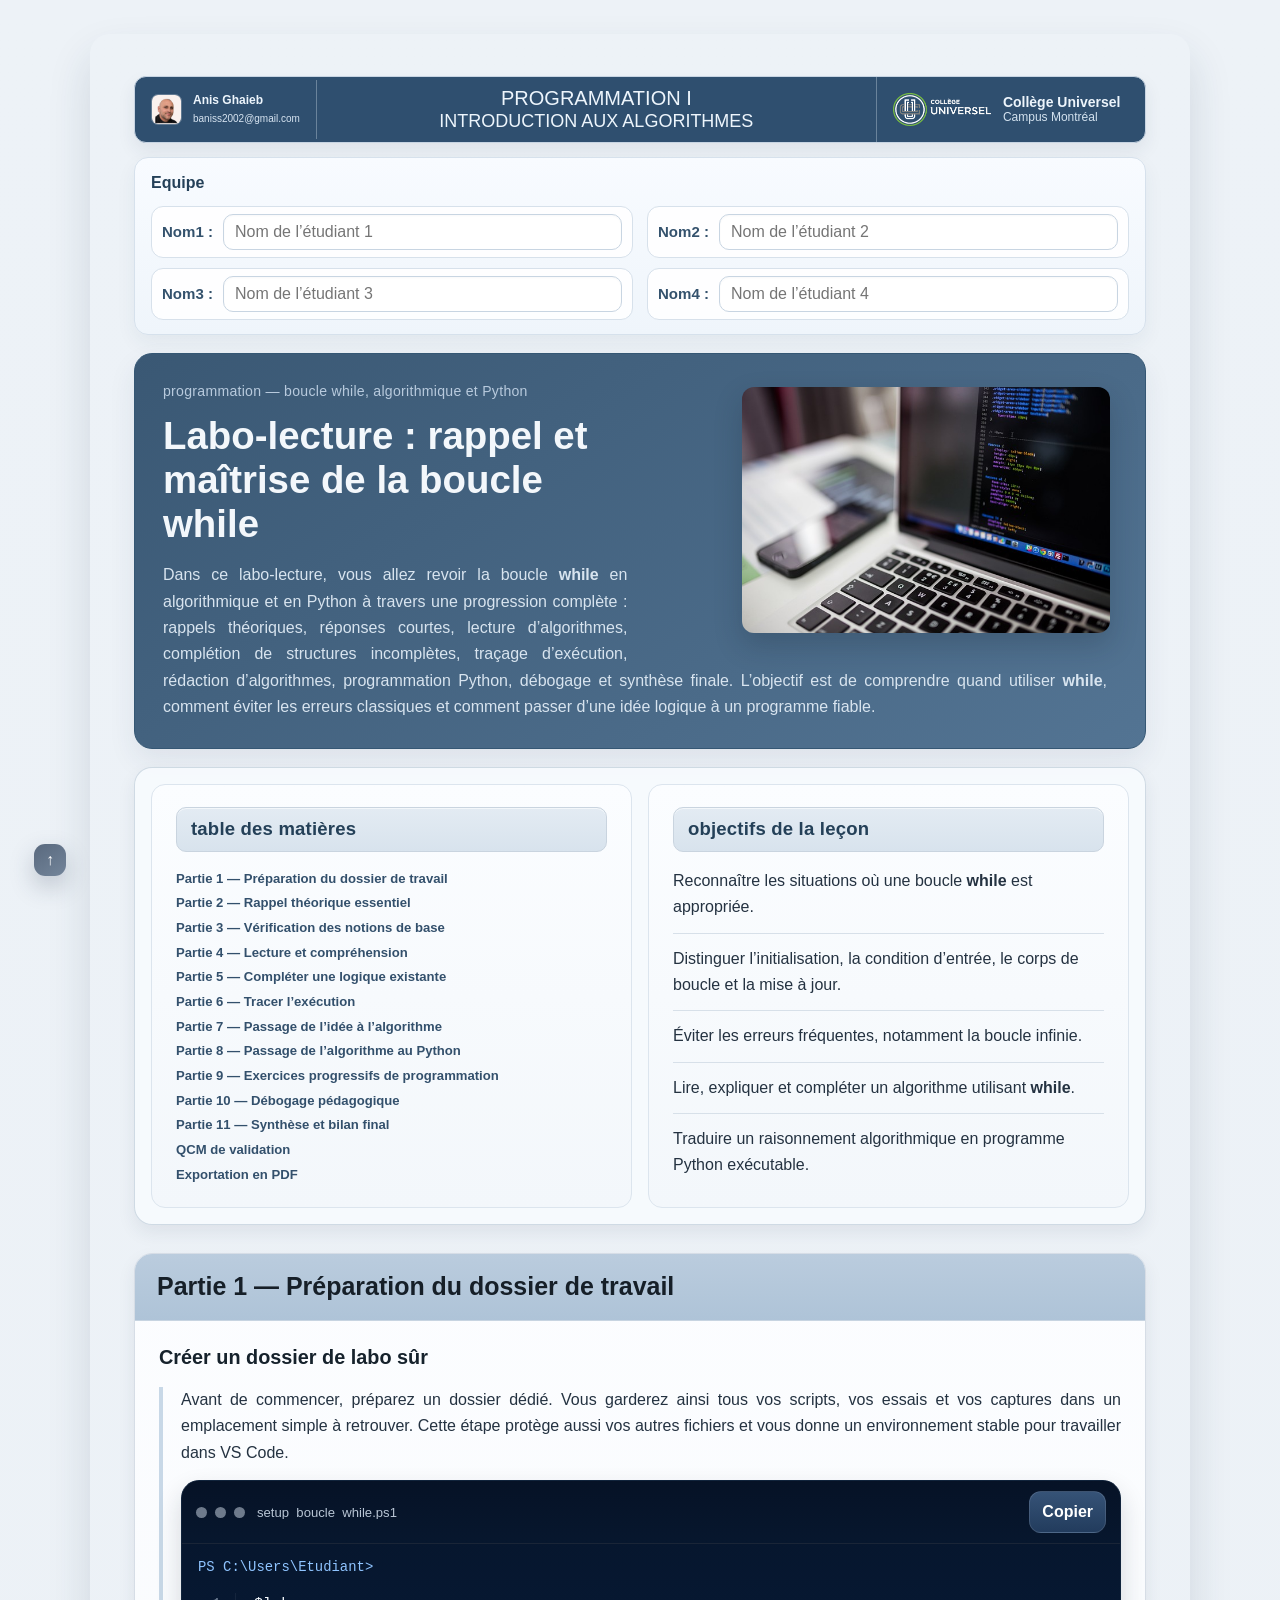
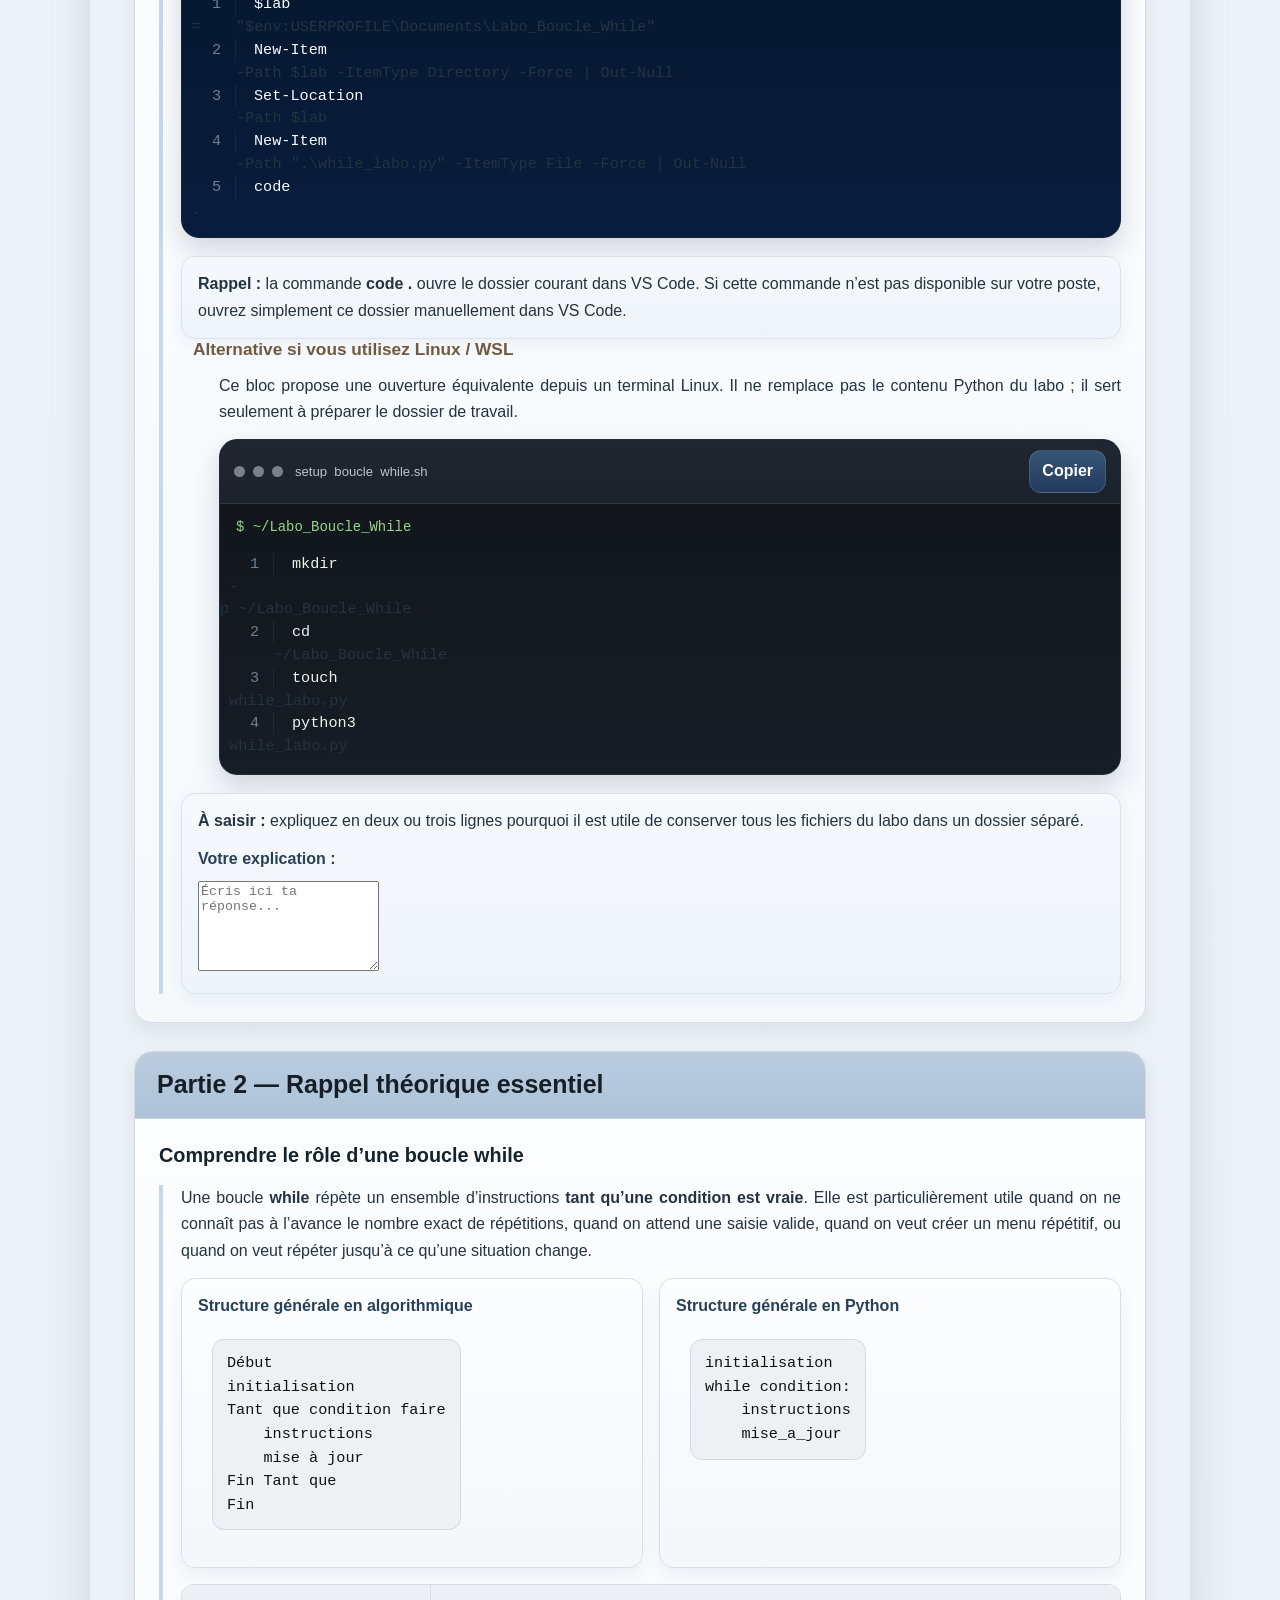
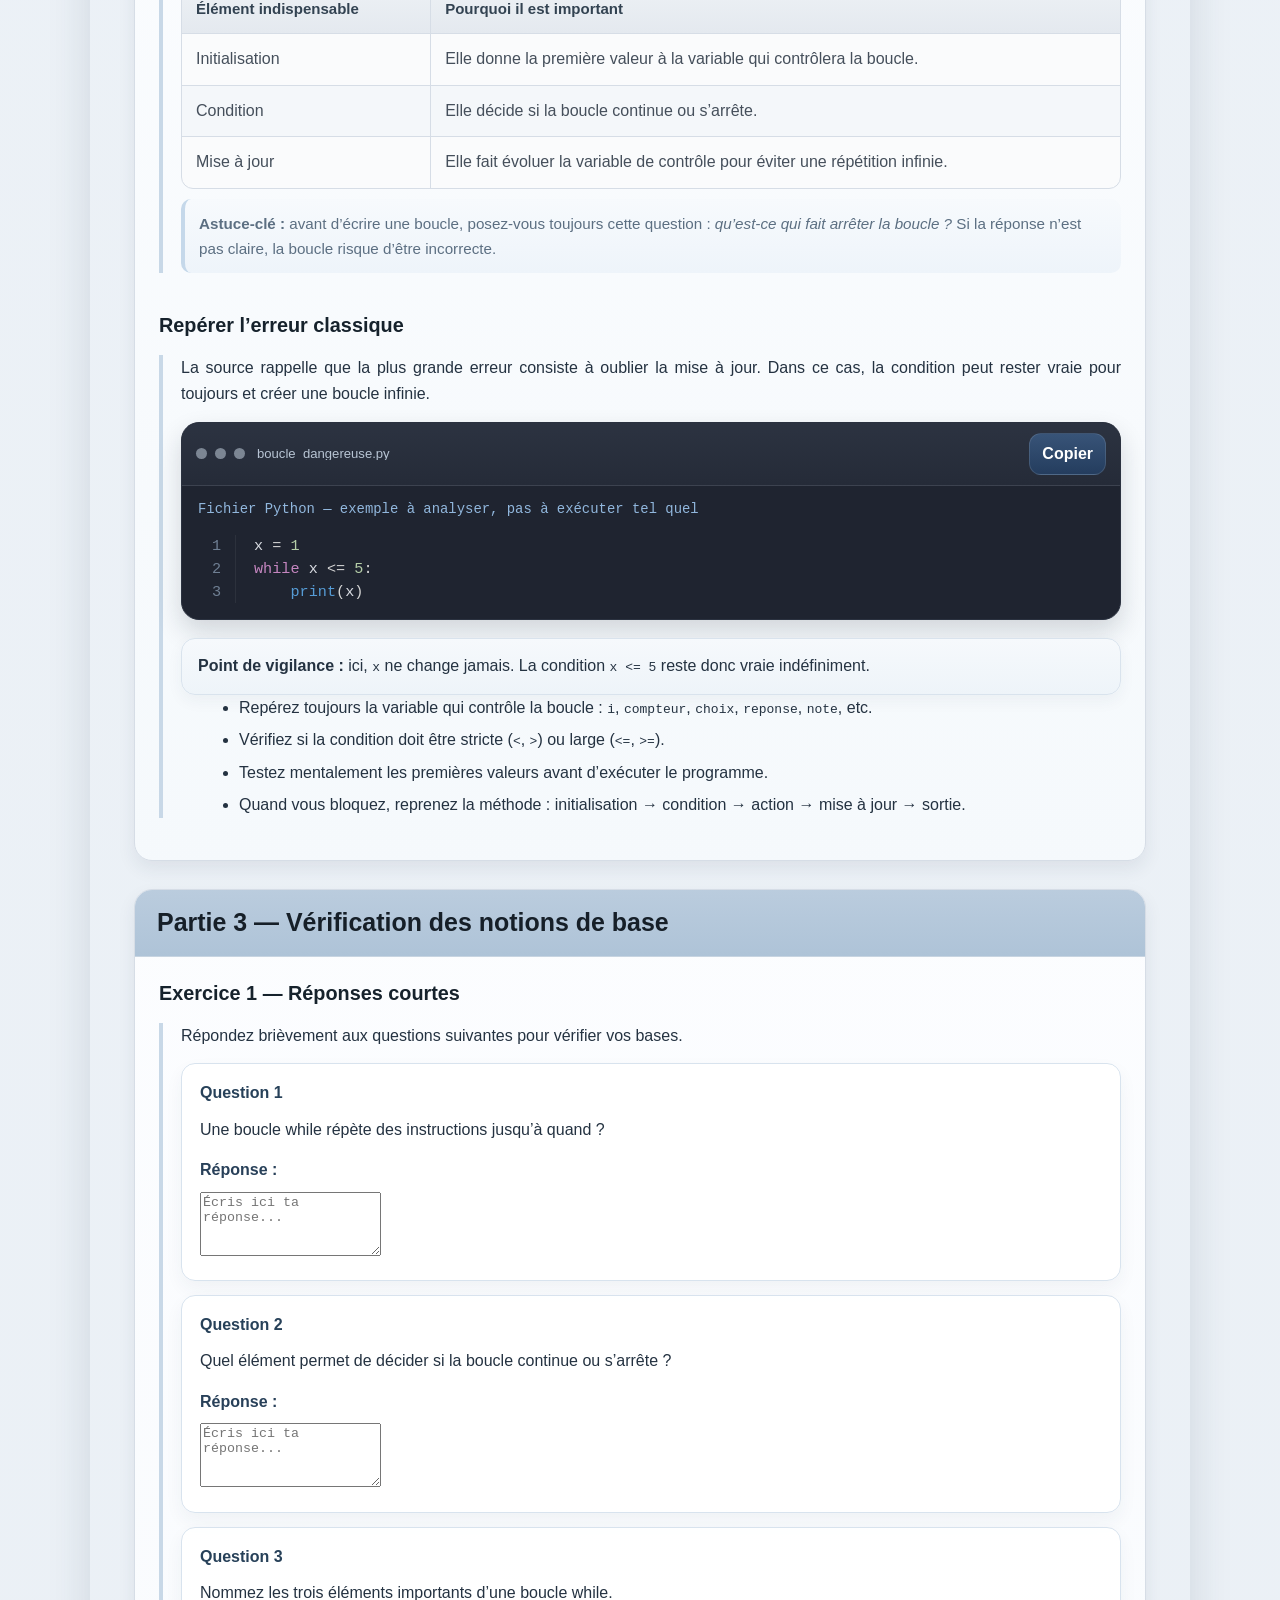
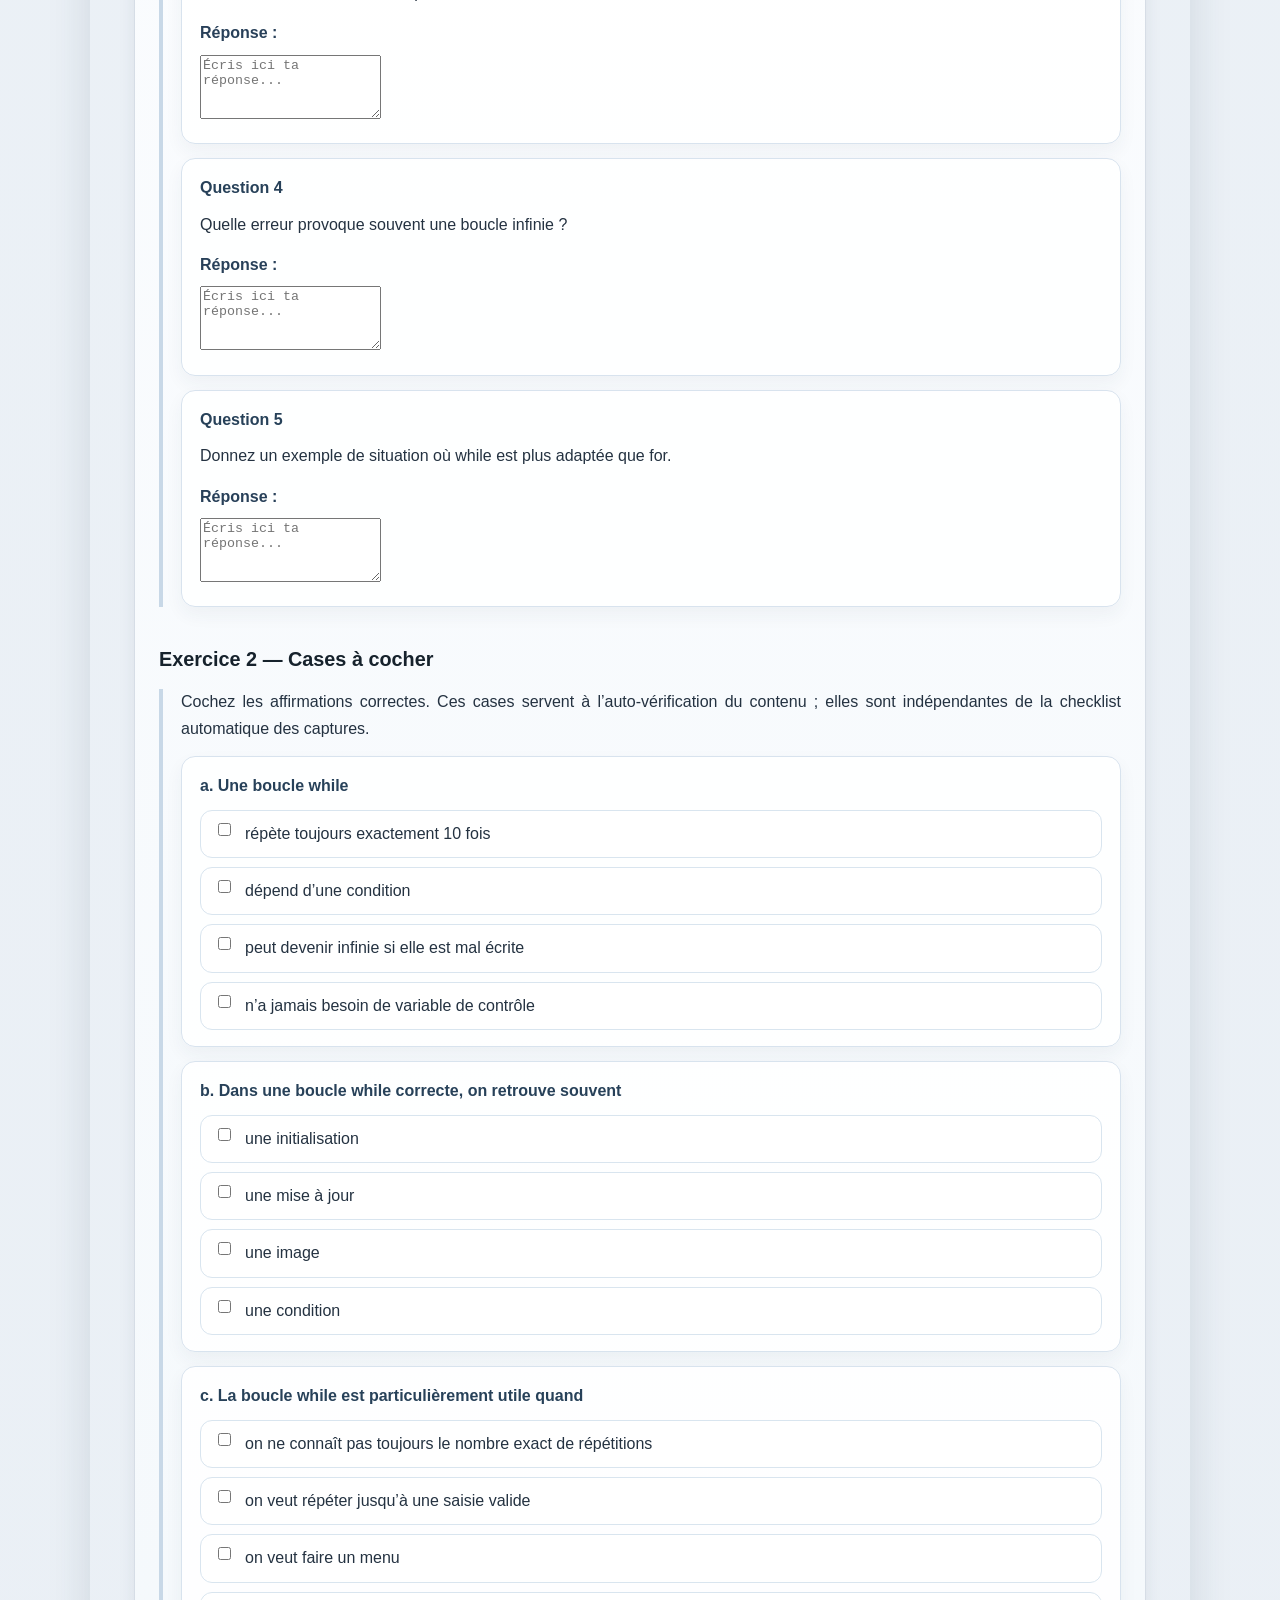
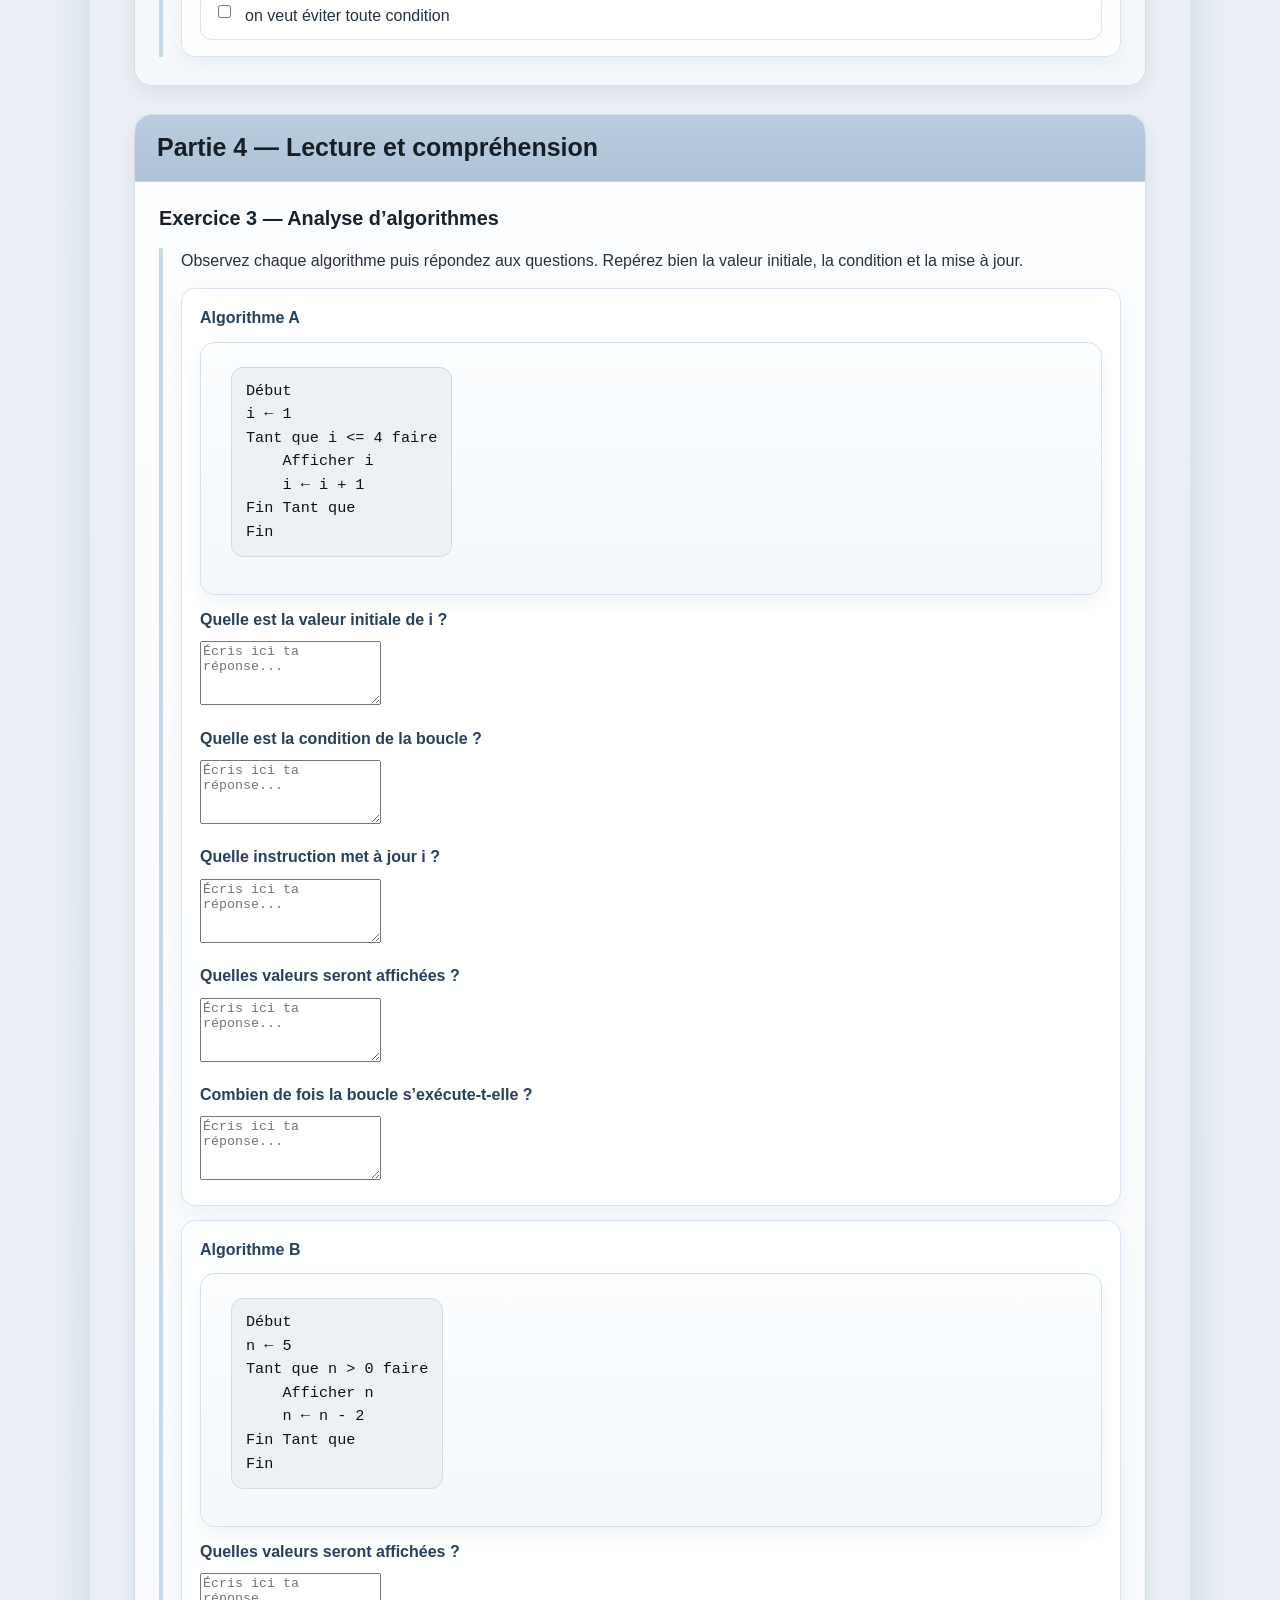
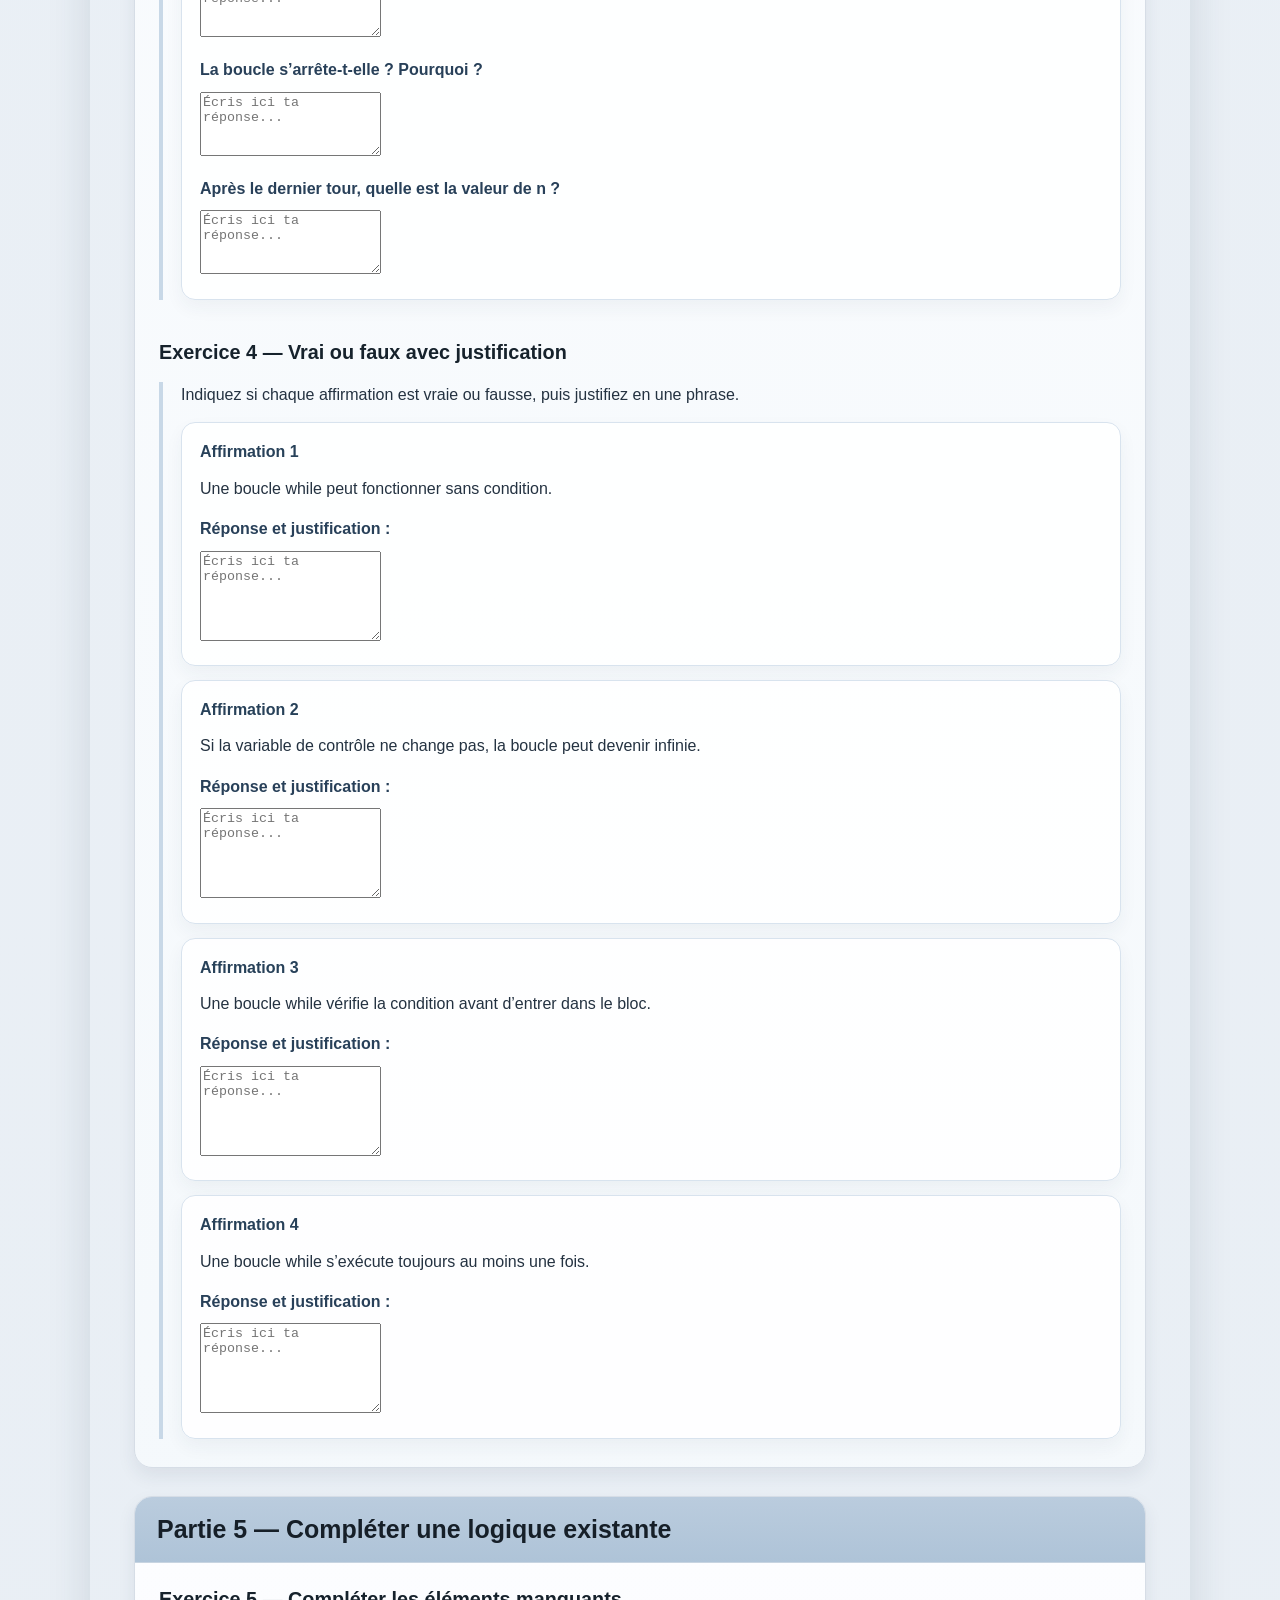
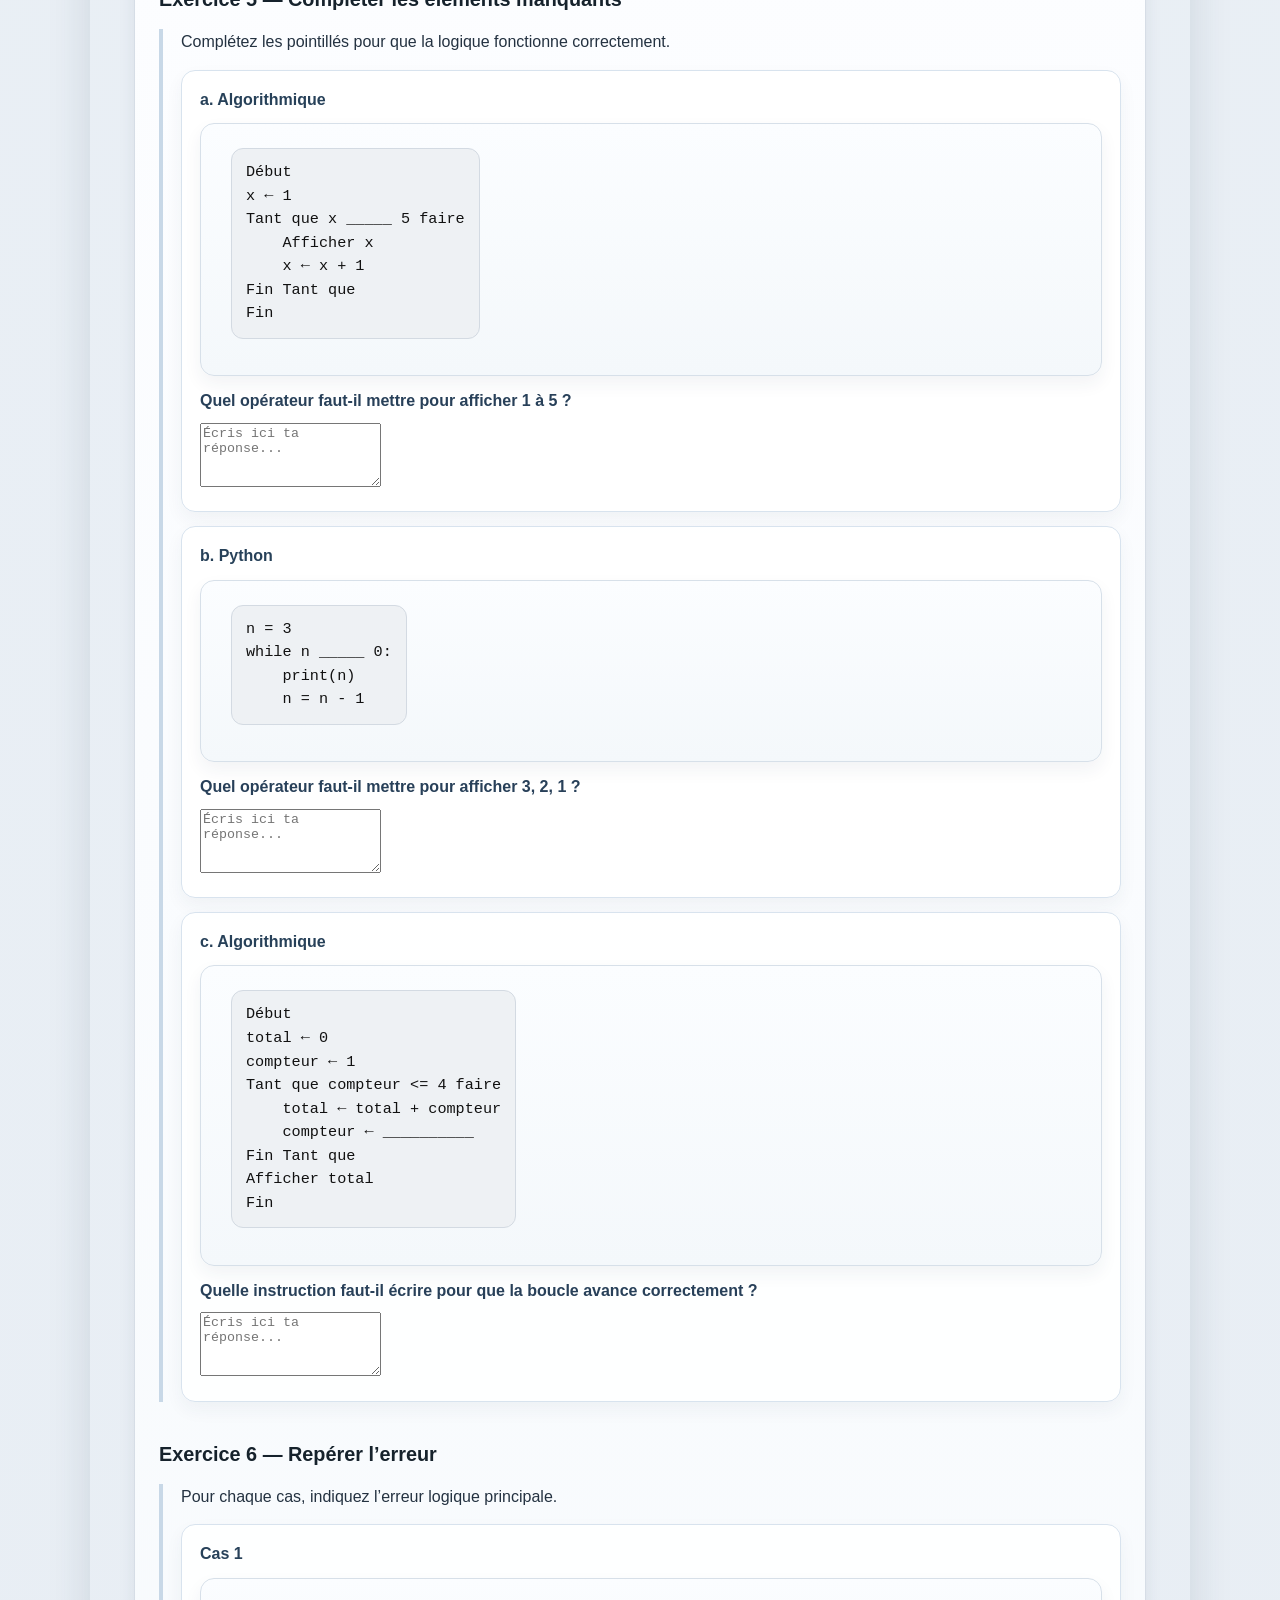
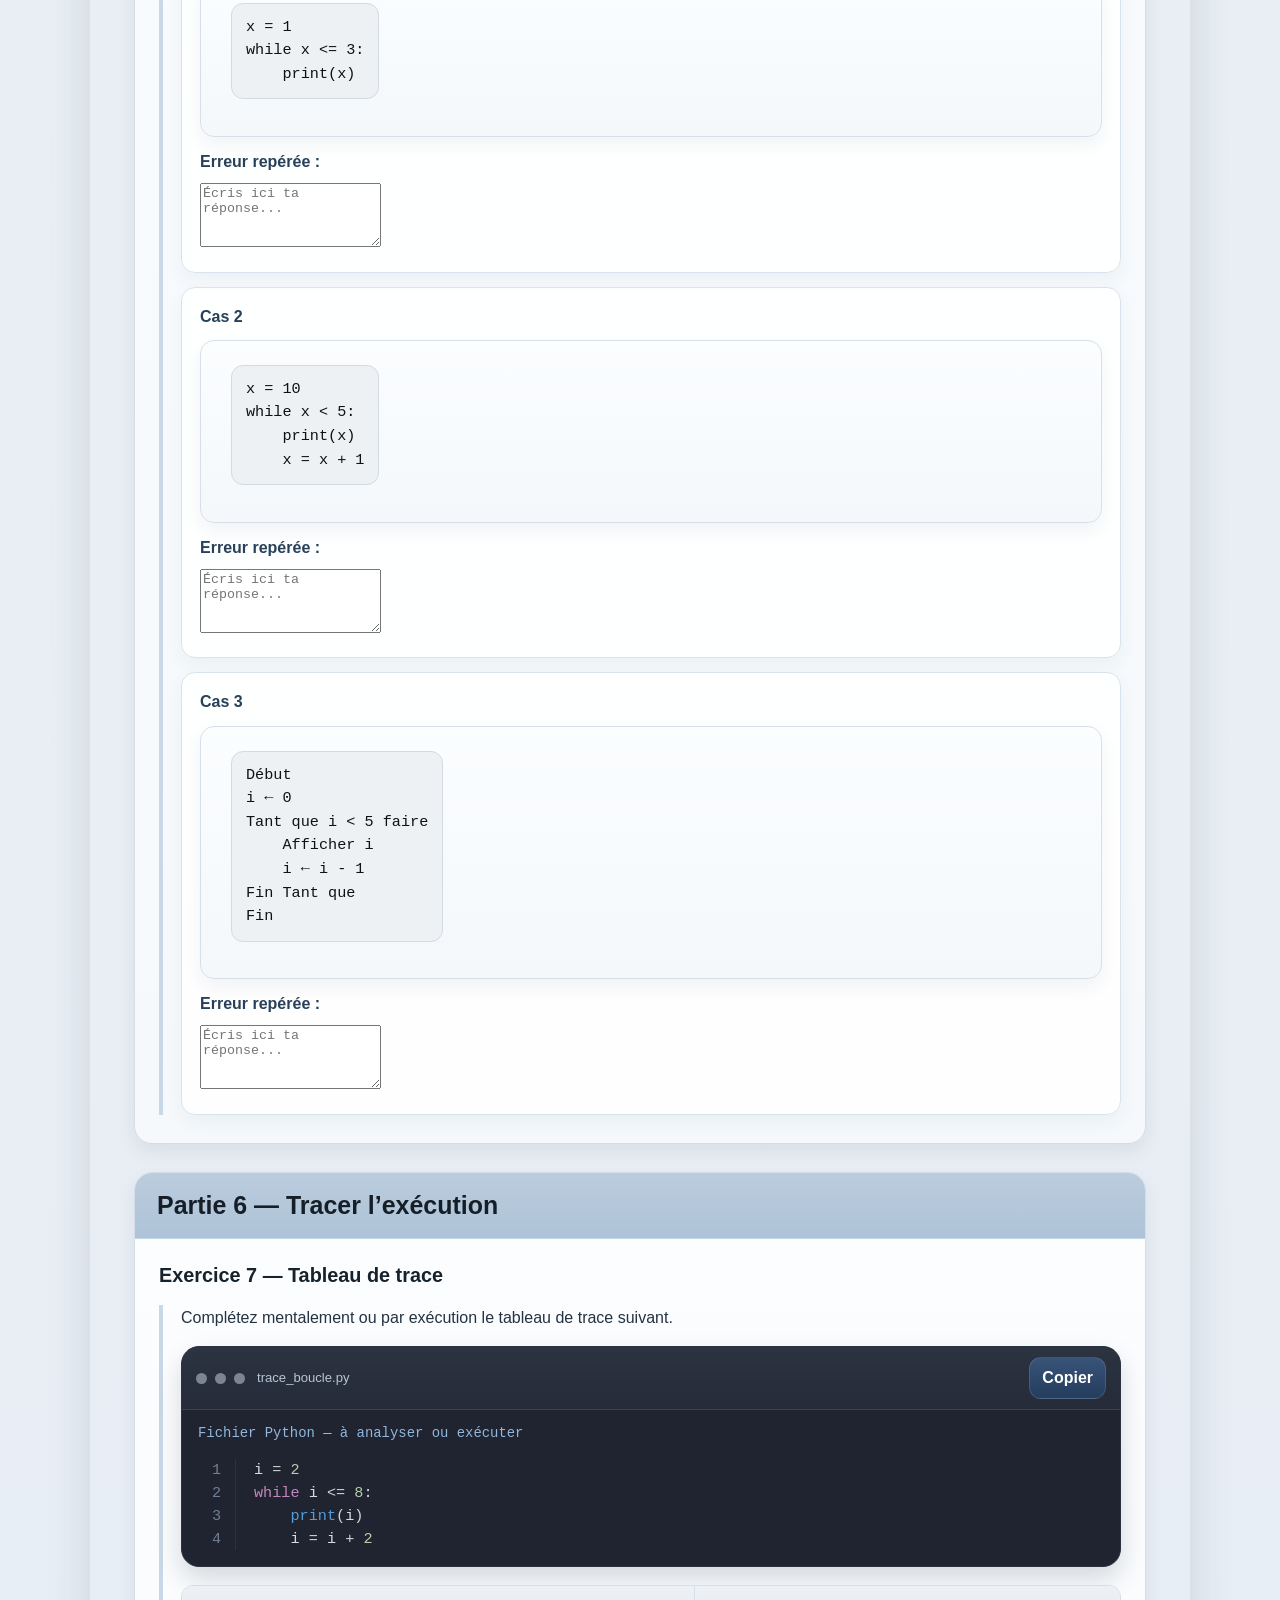
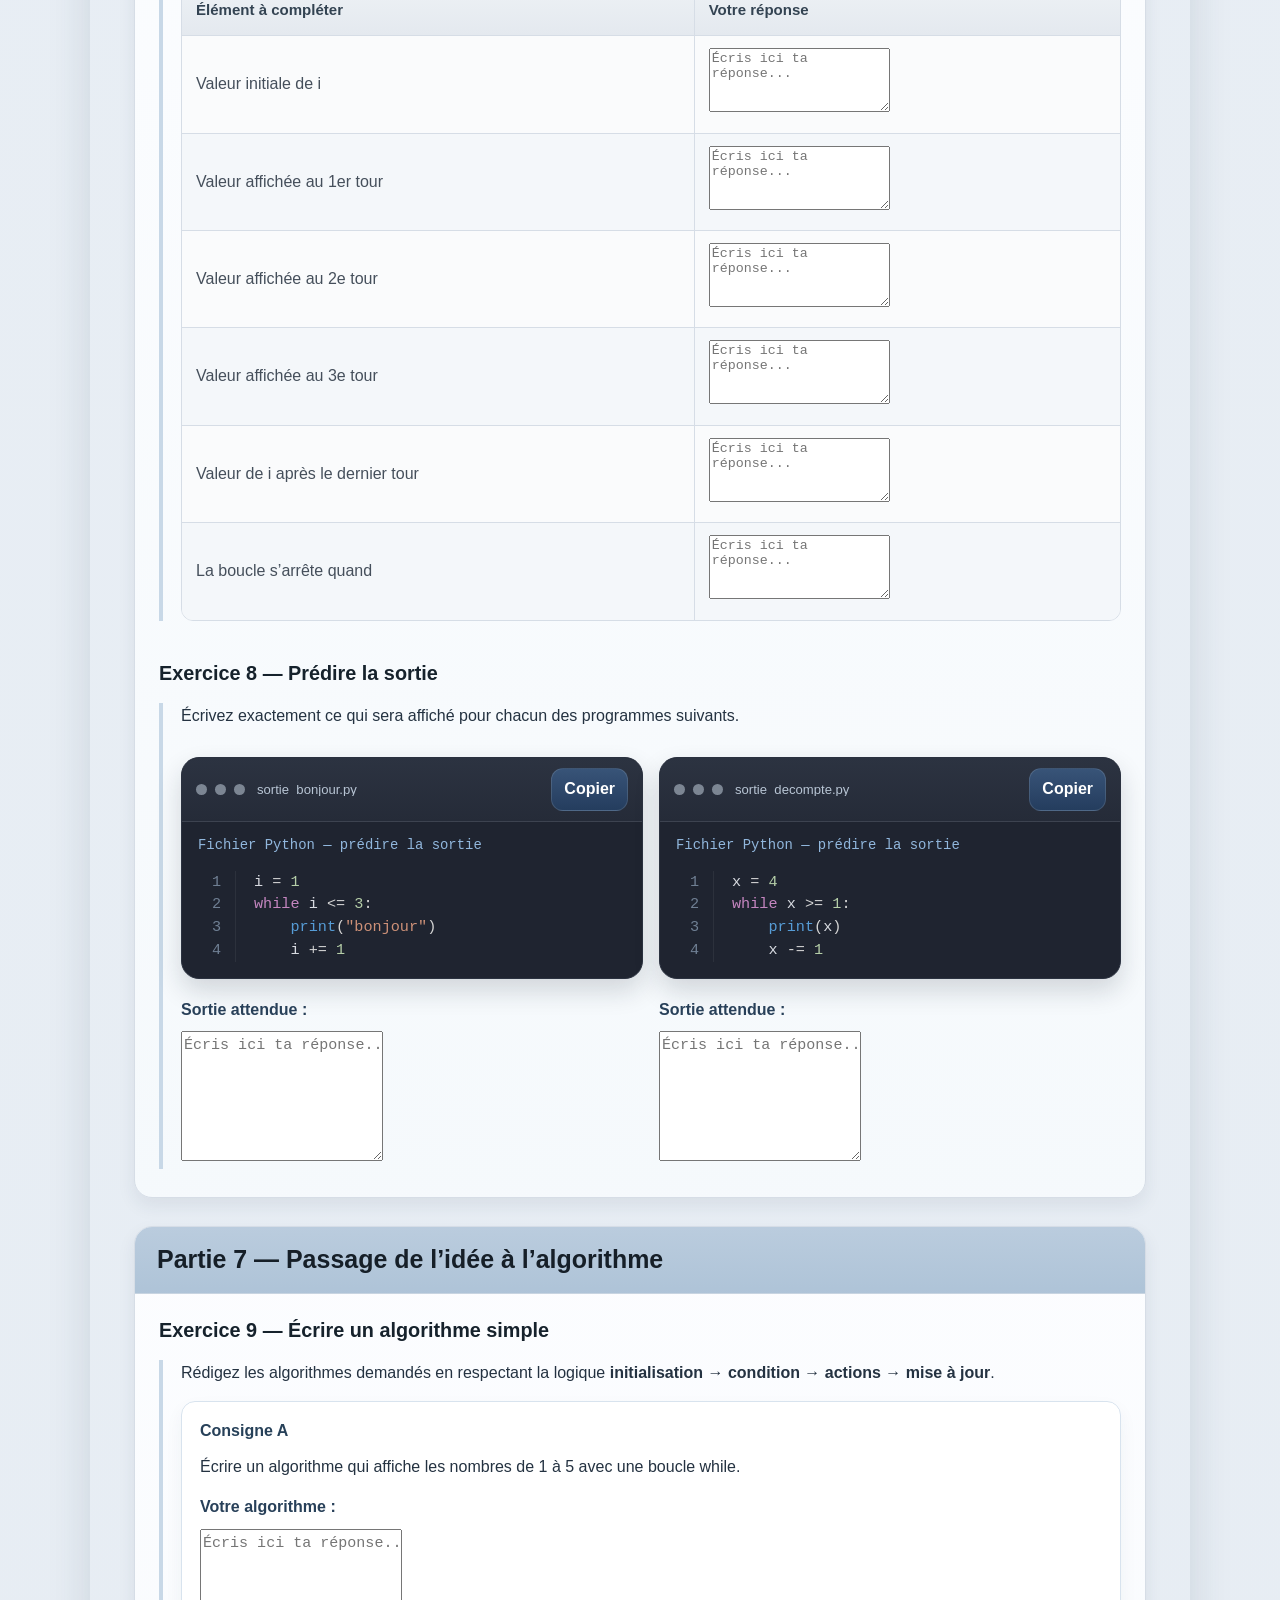
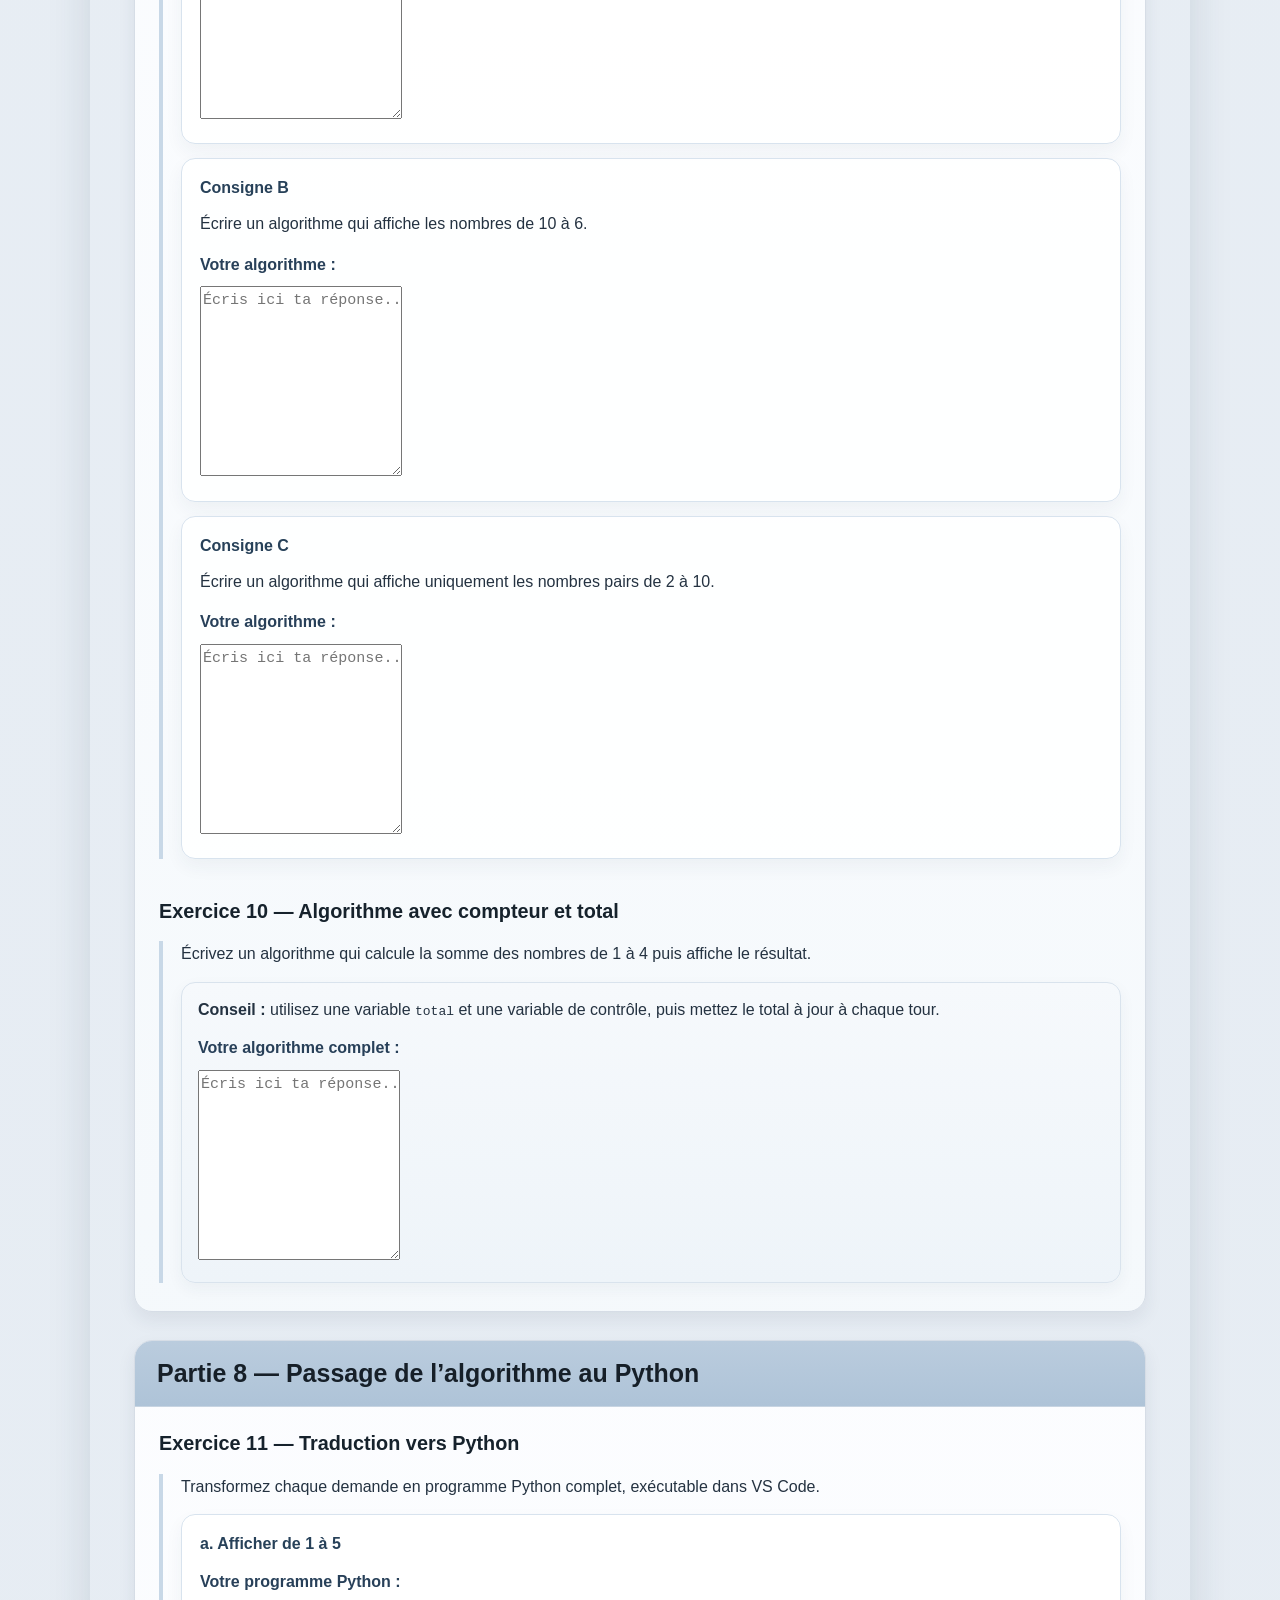
<file: index.html>
<!DOCTYPE html>
<html lang="fr">
<head>
  <meta charset="UTF-8"/>
  <meta name="viewport" content="width=device-width, initial-scale=1.0"/>
  <title>Labo-lecture - rappel et maîtrise de la boucle while</title>
  <link href="style.css" rel="stylesheet"/>
  <link href="style_print.css" media="print" rel="stylesheet"/>
  <link href="unified_style.css" rel="stylesheet"/>
  <script defer src="script.js"></script>
  <script defer src="unified_script.js"></script>
</head>
<body id="top">
  <a aria-label="Retour en haut" class="back-to-top" href="#top">↑</a>
  <main class="document">
    <header class="document-header">
      <section aria-label="En-tête du cours" class="course-banner">
        <div class="banner-left">
          <div class="banner-photo-wrap">
            <img alt="Anis Ghaieb" class="banner-photo" src="img/anis.png"/>
          </div>
          <div class="banner-left-info">
            <p class="banner-name">Anis Ghaieb</p>
            <p class="banner-email">baniss2002@gmail.com</p>
          </div>
        </div>
        <div class="banner-center">
          <p class="banner-course">
            <span class="banner-course-line">PROGRAMMATION I</span>
            <span class="banner-course-line">INTRODUCTION AUX ALGORITHMES</span>
          </p>
        </div>
        <div class="banner-right">
          <img alt="Collège Universel" class="banner-logo" src="img/college.png"/>
          <p class="banner-college">
            <span class="banner-college-main">Collège Universel</span>
            <span class="banner-college-sub">Campus Montréal</span>
          </p>
        </div>
      </section>
      <section aria-label="Équipe" class="team-panel">
        <div class="team-panel-head"><h2 class="team-panel-title">Equipe</h2></div>
        <div class="team-grid">
          <label class="team-field" for="teamMember1"><span class="team-label">Nom1 :</span><input autocomplete="off" class="team-member-input" id="teamMember1" placeholder="Nom de l’étudiant 1" type="text"/></label>
          <label class="team-field" for="teamMember2"><span class="team-label">Nom2 :</span><input autocomplete="off" class="team-member-input" id="teamMember2" placeholder="Nom de l’étudiant 2" type="text"/></label>
          <label class="team-field" for="teamMember3"><span class="team-label">Nom3 :</span><input autocomplete="off" class="team-member-input" id="teamMember3" placeholder="Nom de l’étudiant 3" type="text"/></label>
          <label class="team-field" for="teamMember4"><span class="team-label">Nom4 :</span><input autocomplete="off" class="team-member-input" id="teamMember4" placeholder="Nom de l’étudiant 4" type="text"/></label>
        </div>
      </section>
      <div aria-hidden="true" class="team-print-card" id="teamPrint"></div>
      <div class="document-hero">
        <figure class="content-figure hero-figure">
          <img alt="Illustration du chapitre" class="content-image hero-image" src="img/chap.png"/>
        </figure>
        <p class="document-kicker">programmation — boucle while, algorithmique et Python</p>
        <h1 class="document-title">Labo-lecture : rappel et maîtrise de la boucle while</h1>
        <p class="document-intro">Dans ce labo-lecture, vous allez revoir la boucle <strong>while</strong> en algorithmique et en Python à travers une progression complète : rappels théoriques, réponses courtes, lecture d’algorithmes, complétion de structures incomplètes, traçage d’exécution, rédaction d’algorithmes, programmation Python, débogage et synthèse finale. L’objectif est de comprendre quand utiliser <strong>while</strong>, comment éviter les erreurs classiques et comment passer d’une idée logique à un programme fiable.</p>
      </div>
      <section aria-label="Vue d’ensemble du labo" class="document-overview">
        <div class="overview-panel">
          <h2 class="overview-title">table des matières</h2>
          <nav aria-label="Table des matières du labo" class="toc-nav">
            <ul class="toc-list">
              <li class="toc-item toc-level-1"><a class="toc-link" href="#partie-1">Partie 1 — Préparation du dossier de travail</a></li>
<li class="toc-item toc-level-1"><a class="toc-link" href="#partie-2">Partie 2 — Rappel théorique essentiel</a></li>
<li class="toc-item toc-level-1"><a class="toc-link" href="#partie-3">Partie 3 — Vérification des notions de base</a></li>
<li class="toc-item toc-level-1"><a class="toc-link" href="#partie-4">Partie 4 — Lecture et compréhension</a></li>
<li class="toc-item toc-level-1"><a class="toc-link" href="#partie-5">Partie 5 — Compléter une logique existante</a></li>
<li class="toc-item toc-level-1"><a class="toc-link" href="#partie-6">Partie 6 — Tracer l’exécution</a></li>
<li class="toc-item toc-level-1"><a class="toc-link" href="#partie-7">Partie 7 — Passage de l’idée à l’algorithme</a></li>
<li class="toc-item toc-level-1"><a class="toc-link" href="#partie-8">Partie 8 — Passage de l’algorithme au Python</a></li>
<li class="toc-item toc-level-1"><a class="toc-link" href="#partie-9">Partie 9 — Exercices progressifs de programmation</a></li>
<li class="toc-item toc-level-1"><a class="toc-link" href="#partie-10">Partie 10 — Débogage pédagogique</a></li>
<li class="toc-item toc-level-1"><a class="toc-link" href="#partie-11">Partie 11 — Synthèse et bilan final</a></li>
<li class="toc-item toc-level-1"><a class="toc-link" href="#partie-qcm">QCM de validation</a></li>
<li class="toc-item toc-level-1 toc-item-export"><a class="toc-link" href="#export">Exportation en PDF</a></li>
            </ul>
          </nav>
        </div>
        <div class="overview-panel">
          <h2 class="overview-title">objectifs de la leçon</h2>
          <ul class="goal-list">
            <li>Reconnaître les situations où une boucle <strong>while</strong> est appropriée.</li>
<li>Distinguer l’initialisation, la condition d’entrée, le corps de boucle et la mise à jour.</li>
<li>Éviter les erreurs fréquentes, notamment la boucle infinie.</li>
<li>Lire, expliquer et compléter un algorithme utilisant <strong>while</strong>.</li>
<li>Traduire un raisonnement algorithmique en programme Python exécutable.</li>
          </ul>
        </div>
      </section>
    </header>

    
<section class="part" id="partie-1">
  <div class="part-header"><h2 class="part-title">Partie 1 — Préparation du dossier de travail</h2></div>
  <div class="part-body">
    
<section class="section-block line-section">
  <h3 class="section-title" id="p1-s1">Créer un dossier de labo sûr</h3>
  <div class="section-body">
    <p>Avant de commencer, préparez un dossier dédié. Vous garderez ainsi tous vos scripts, vos essais et vos captures dans un emplacement simple à retrouver. Cette étape protège aussi vos autres fichiers et vous donne un environnement stable pour travailler dans VS Code.</p>
    
<section class="snippet-embed">
<section class="code-window theme-powershell">
<div class="window-header">
<div class="window-controls"><span></span><span></span><span></span></div>
<div class="window-title">setup_boucle_while.ps1</div>
<button class="copy-btn" data-copy-mode="plain" data-copy-target="code-setup-boucle-while-ps1" type="button">Copier</button>
</div>
<div class="code-body">
<div class="terminal-intro">PS C:\Users\Etudiant&gt;</div>
<div class="code-content" id="code-setup-boucle-while-ps1">
<div class="line" data-copy="$lab = &quot;$env:USERPROFILE\Documents\Labo_Boucle_While&quot;"><span class="line-no">1</span><span class="line-text"><span&nbsp;class="variable">$lab</span>&nbsp;=&nbsp;<span&nbsp;class="string">&quot;$env:USERPROFILE\Documents\Labo_Boucle_While&quot;</span></span></div><div class="line" data-copy="New-Item -Path $lab -ItemType Directory -Force | Out-Null"><span class="line-no">2</span><span class="line-text">New<span&nbsp;class="param">-Item</span>&nbsp;<span&nbsp;class="param">-Path</span>&nbsp;<span&nbsp;class="variable">$lab</span>&nbsp;<span&nbsp;class="param">-ItemType</span>&nbsp;Directory&nbsp;<span&nbsp;class="param">-Force</span>&nbsp;|&nbsp;Out<span&nbsp;class="param">-Null</span></span></div><div class="line" data-copy="Set-Location -Path $lab"><span class="line-no">3</span><span class="line-text">Set<span&nbsp;class="param">-Location</span>&nbsp;<span&nbsp;class="param">-Path</span>&nbsp;<span&nbsp;class="variable">$lab</span></span></div><div class="line" data-copy="New-Item -Path &quot;.\while_labo.py&quot; -ItemType File -Force | Out-Null"><span class="line-no">4</span><span class="line-text">New<span&nbsp;class="param">-Item</span>&nbsp;<span&nbsp;class="param">-Path</span>&nbsp;<span&nbsp;class="string">&quot;.\while_labo.py&quot;</span>&nbsp;<span&nbsp;class="param">-ItemType</span>&nbsp;File&nbsp;<span&nbsp;class="param">-Force</span>&nbsp;|&nbsp;Out<span&nbsp;class="param">-Null</span></span></div><div class="line" data-copy="code ."><span class="line-no">5</span><span class="line-text"><span&nbsp;class="function">code</span>&nbsp;.</span></div>
</div>
</div>
</section>
</section>
    <div class="callout spaced-block"><strong>Rappel :</strong> la commande <strong>code .</strong> ouvre le dossier courant dans VS Code. Si cette commande n’est pas disponible sur votre poste, ouvrez simplement ce dossier manuellement dans VS Code.</div>
    <section class="subsection-block">
      <h4 class="subsection-title">Alternative si vous utilisez Linux / WSL</h4>
      <div class="subsection-body">
        <p>Ce bloc propose une ouverture équivalente depuis un terminal Linux. Il ne remplace pas le contenu Python du labo ; il sert seulement à préparer le dossier de travail.</p>
        
<section class="snippet-embed">
<section class="code-window theme-linux">
<div class="window-header">
<div class="window-controls"><span></span><span></span><span></span></div>
<div class="window-title">setup_boucle_while.sh</div>
<button class="copy-btn" data-copy-mode="plain" data-copy-target="code-setup-boucle-while-sh" type="button">Copier</button>
</div>
<div class="code-body">
<div class="terminal-intro">$ ~/Labo_Boucle_While</div>
<div class="code-content" id="code-setup-boucle-while-sh">
<div class="line" data-copy="mkdir -p ~/Labo_Boucle_While"><span class="line-no">1</span><span class="line-text"><span&nbsp;class="function">mkdir</span><span&nbsp;class="param">&nbsp;-p</span>&nbsp;<span&nbsp;class="string">~/Labo_Boucle_While</span></span></div><div class="line" data-copy="cd ~/Labo_Boucle_While"><span class="line-no">2</span><span class="line-text"><span&nbsp;class="function">cd</span>&nbsp;<span&nbsp;class="string">~/Labo_Boucle_While</span></span></div><div class="line" data-copy="touch while_labo.py"><span class="line-no">3</span><span class="line-text"><span&nbsp;class="function">touch</span>&nbsp;while_labo.py</span></div><div class="line" data-copy="python3 while_labo.py"><span class="line-no">4</span><span class="line-text"><span&nbsp;class="function">python3</span>&nbsp;while_labo.py</span></div>
</div>
</div>
</section>
</section>
      </div>
    </section>
    <div class="callout spaced-block">
      <strong>À saisir :</strong> expliquez en deux ou trois lignes pourquoi il est utile de conserver tous les fichiers du labo dans un dossier séparé.
      
<div class="answer-area">
  <label class="prompt-label" for="p1-answer">Votre explication :</label>
  <textarea class="team-input answerbox-medium" id="p1-answer" placeholder="Écris ici ta réponse..."></textarea>
</div>
    </div>
  </div>
</section>

  </div>
</section>
    
<section class="part" id="partie-2">
  <div class="part-header"><h2 class="part-title">Partie 2 — Rappel théorique essentiel</h2></div>
  <div class="part-body">
    
<section class="section-block line-section">
  <h3 class="section-title" id="p2-s1">Comprendre le rôle d’une boucle while</h3>
  <div class="section-body">
    <p>Une boucle <strong>while</strong> répète un ensemble d’instructions <strong>tant qu’une condition est vraie</strong>. Elle est particulièrement utile quand on ne connaît pas à l’avance le nombre exact de répétitions, quand on attend une saisie valide, quand on veut créer un menu répétitif, ou quand on veut répéter jusqu’à ce qu’une situation change.</p>
    <div class="syntax-stack">
      <div class="syntax-card">
        <h4>Structure générale en algorithmique</h4>
        <pre>Début
initialisation
Tant que condition faire
    instructions
    mise à jour
Fin Tant que
Fin</pre>
      </div>
      <div class="syntax-card">
        <h4>Structure générale en Python</h4>
        <pre>initialisation
while condition:
    instructions
    mise_a_jour</pre>
      </div>
    </div>
    <div class="table-wrap">
      <table>
        <thead>
          <tr>
            <th>Élément indispensable</th>
            <th>Pourquoi il est important</th>
          </tr>
        </thead>
        <tbody>
          <tr><td>Initialisation</td><td>Elle donne la première valeur à la variable qui contrôlera la boucle.</td></tr>
          <tr><td>Condition</td><td>Elle décide si la boucle continue ou s’arrête.</td></tr>
          <tr><td>Mise à jour</td><td>Elle fait évoluer la variable de contrôle pour éviter une répétition infinie.</td></tr>
        </tbody>
      </table>
    </div>
    <div class="inline-note"><strong>Astuce-clé :</strong> avant d’écrire une boucle, posez-vous toujours cette question : <em>qu’est-ce qui fait arrêter la boucle ?</em> Si la réponse n’est pas claire, la boucle risque d’être incorrecte.</div>
  </div>
</section>

<section class="section-block line-section">
  <h3 class="section-title" id="p2-s2">Repérer l’erreur classique</h3>
  <div class="section-body">
    <p>La source rappelle que la plus grande erreur consiste à oublier la mise à jour. Dans ce cas, la condition peut rester vraie pour toujours et créer une boucle infinie.</p>
    
<section class="snippet-embed">
<section class="code-window theme-python">
<div class="window-header">
<div class="window-controls"><span></span><span></span><span></span></div>
<div class="window-title">boucle_dangereuse.py</div>
<button class="copy-btn" data-copy-mode="plain" data-copy-target="code-boucle-dangereuse-py" type="button">Copier</button>
</div>
<div class="code-body">
<div class="terminal-intro">Fichier Python — exemple à analyser, pas à exécuter tel quel</div>
<div class="code-content" id="code-boucle-dangereuse-py">
<div class="line" data-copy="x = 1"><span class="line-no">1</span><span class="line-text"><span class="py-default">x</span>&nbsp;<span class="py-operator">=</span>&nbsp;<span class="py-number">1</span></span></div><div class="line" data-copy="while x &lt;= 5:"><span class="line-no">2</span><span class="line-text"><span class="py-keyword">while</span>&nbsp;<span class="py-default">x</span>&nbsp;<span class="py-operator">&lt;=</span>&nbsp;<span class="py-number">5</span><span class="py-operator">:</span></span></div><div class="line" data-copy="    print(x)"><span class="line-no">3</span><span class="line-text">    <span class="py-builtin">print</span><span class="py-operator">(</span><span class="py-default">x</span><span class="py-operator">)</span></span></div>
</div>
</div>
</section>
</section>
    <div class="callout spaced-block"><strong>Point de vigilance :</strong> ici, <code>x</code> ne change jamais. La condition <code>x &lt;= 5</code> reste donc vraie indéfiniment.</div>
    <ul class="hint-list">
      <li>Repérez toujours la variable qui contrôle la boucle : <code>i</code>, <code>compteur</code>, <code>choix</code>, <code>reponse</code>, <code>note</code>, etc.</li>
      <li>Vérifiez si la condition doit être stricte (<code>&lt;</code>, <code>&gt;</code>) ou large (<code>&lt;=</code>, <code>&gt;=</code>).</li>
      <li>Testez mentalement les premières valeurs avant d’exécuter le programme.</li>
      <li>Quand vous bloquez, reprenez la méthode : initialisation → condition → action → mise à jour → sortie.</li>
    </ul>
  </div>
</section>

  </div>
</section>
    
<section class="part" id="partie-3">
  <div class="part-header"><h2 class="part-title">Partie 3 — Vérification des notions de base</h2></div>
  <div class="part-body">
    
<section class="section-block line-section">
  <h3 class="section-title" id="p3-s1">Exercice 1 — Réponses courtes</h3>
  <div class="section-body">
    <p>Répondez brièvement aux questions suivantes pour vérifier vos bases.</p>
    <div class="exercise-grid">
      <div class="exercise-card"><h4>Question 1</h4><p>Une boucle while répète des instructions jusqu’à quand ?</p>
<div class="answer-area">
  <label class="prompt-label" for="p3-q1">Réponse :</label>
  <textarea class="team-input answerbox-short" id="p3-q1" placeholder="Écris ici ta réponse..."></textarea>
</div></div>
      <div class="exercise-card"><h4>Question 2</h4><p>Quel élément permet de décider si la boucle continue ou s’arrête ?</p>
<div class="answer-area">
  <label class="prompt-label" for="p3-q2">Réponse :</label>
  <textarea class="team-input answerbox-short" id="p3-q2" placeholder="Écris ici ta réponse..."></textarea>
</div></div>
      <div class="exercise-card"><h4>Question 3</h4><p>Nommez les trois éléments importants d’une boucle while.</p>
<div class="answer-area">
  <label class="prompt-label" for="p3-q3">Réponse :</label>
  <textarea class="team-input answerbox-short" id="p3-q3" placeholder="Écris ici ta réponse..."></textarea>
</div></div>
      <div class="exercise-card"><h4>Question 4</h4><p>Quelle erreur provoque souvent une boucle infinie ?</p>
<div class="answer-area">
  <label class="prompt-label" for="p3-q4">Réponse :</label>
  <textarea class="team-input answerbox-short" id="p3-q4" placeholder="Écris ici ta réponse..."></textarea>
</div></div>
      <div class="exercise-card"><h4>Question 5</h4><p>Donnez un exemple de situation où while est plus adaptée que for.</p>
<div class="answer-area">
  <label class="prompt-label" for="p3-q5">Réponse :</label>
  <textarea class="team-input answerbox-short" id="p3-q5" placeholder="Écris ici ta réponse..."></textarea>
</div></div>
    </div>
  </div>
</section>

<section class="section-block line-section">
  <h3 class="section-title" id="p3-s2">Exercice 2 — Cases à cocher</h3>
  <div class="section-body">
    <p>Cochez les affirmations correctes. Ces cases servent à l’auto-vérification du contenu ; elles sont indépendantes de la checklist automatique des captures.</p>
    <div class="exercise-grid">
      <div class="exercise-card">
        <h4>a. Une boucle while</h4>
        <ul class="checkbox-list">
          <li><label><input type="checkbox"/><span>répète toujours exactement 10 fois</span></label></li>
          <li><label><input type="checkbox"/><span>dépend d’une condition</span></label></li>
          <li><label><input type="checkbox"/><span>peut devenir infinie si elle est mal écrite</span></label></li>
          <li><label><input type="checkbox"/><span>n’a jamais besoin de variable de contrôle</span></label></li>
        </ul>
      </div>
      <div class="exercise-card">
        <h4>b. Dans une boucle while correcte, on retrouve souvent</h4>
        <ul class="checkbox-list">
          <li><label><input type="checkbox"/><span>une initialisation</span></label></li>
          <li><label><input type="checkbox"/><span>une mise à jour</span></label></li>
          <li><label><input type="checkbox"/><span>une image</span></label></li>
          <li><label><input type="checkbox"/><span>une condition</span></label></li>
        </ul>
      </div>
      <div class="exercise-card">
        <h4>c. La boucle while est particulièrement utile quand</h4>
        <ul class="checkbox-list">
          <li><label><input type="checkbox"/><span>on ne connaît pas toujours le nombre exact de répétitions</span></label></li>
          <li><label><input type="checkbox"/><span>on veut répéter jusqu’à une saisie valide</span></label></li>
          <li><label><input type="checkbox"/><span>on veut faire un menu</span></label></li>
          <li><label><input type="checkbox"/><span>on veut éviter toute condition</span></label></li>
        </ul>
      </div>
    </div>
  </div>
</section>

  </div>
</section>
    
<section class="part" id="partie-4">
  <div class="part-header"><h2 class="part-title">Partie 4 — Lecture et compréhension</h2></div>
  <div class="part-body">
    
<section class="section-block line-section">
  <h3 class="section-title" id="p4-s1">Exercice 3 — Analyse d’algorithmes</h3>
  <div class="section-body">
    <p>Observez chaque algorithme puis répondez aux questions. Repérez bien la valeur initiale, la condition et la mise à jour.</p>
    <div class="exercise-grid">
      <div class="exercise-card">
        <h4>Algorithme A</h4>
        <div class="syntax-card">
          <pre>Début
i ← 1
Tant que i &lt;= 4 faire
    Afficher i
    i ← i + 1
Fin Tant que
Fin</pre>
        </div>
        
<div class="answer-area">
  <label class="prompt-label" for="p4-a1">Quelle est la valeur initiale de i ?</label>
  <textarea class="team-input answerbox-short" id="p4-a1" placeholder="Écris ici ta réponse..."></textarea>
</div>
        
<div class="answer-area">
  <label class="prompt-label" for="p4-a2">Quelle est la condition de la boucle ?</label>
  <textarea class="team-input answerbox-short" id="p4-a2" placeholder="Écris ici ta réponse..."></textarea>
</div>
        
<div class="answer-area">
  <label class="prompt-label" for="p4-a3">Quelle instruction met à jour i ?</label>
  <textarea class="team-input answerbox-short" id="p4-a3" placeholder="Écris ici ta réponse..."></textarea>
</div>
        
<div class="answer-area">
  <label class="prompt-label" for="p4-a4">Quelles valeurs seront affichées ?</label>
  <textarea class="team-input answerbox-short" id="p4-a4" placeholder="Écris ici ta réponse..."></textarea>
</div>
        
<div class="answer-area">
  <label class="prompt-label" for="p4-a5">Combien de fois la boucle s’exécute-t-elle ?</label>
  <textarea class="team-input answerbox-short" id="p4-a5" placeholder="Écris ici ta réponse..."></textarea>
</div>
      </div>
      <div class="exercise-card">
        <h4>Algorithme B</h4>
        <div class="syntax-card">
          <pre>Début
n ← 5
Tant que n &gt; 0 faire
    Afficher n
    n ← n - 2
Fin Tant que
Fin</pre>
        </div>
        
<div class="answer-area">
  <label class="prompt-label" for="p4-b1">Quelles valeurs seront affichées ?</label>
  <textarea class="team-input answerbox-short" id="p4-b1" placeholder="Écris ici ta réponse..."></textarea>
</div>
        
<div class="answer-area">
  <label class="prompt-label" for="p4-b2">La boucle s’arrête-t-elle ? Pourquoi ?</label>
  <textarea class="team-input answerbox-short" id="p4-b2" placeholder="Écris ici ta réponse..."></textarea>
</div>
        
<div class="answer-area">
  <label class="prompt-label" for="p4-b3">Après le dernier tour, quelle est la valeur de n ?</label>
  <textarea class="team-input answerbox-short" id="p4-b3" placeholder="Écris ici ta réponse..."></textarea>
</div>
      </div>
    </div>
  </div>
</section>

<section class="section-block line-section">
  <h3 class="section-title" id="p4-s2">Exercice 4 — Vrai ou faux avec justification</h3>
  <div class="section-body">
    <p>Indiquez si chaque affirmation est vraie ou fausse, puis justifiez en une phrase.</p>
    <div class="exercise-grid">
      <div class="exercise-card">
        <h4>Affirmation 1</h4>
        <p>Une boucle while peut fonctionner sans condition.</p>
        
<div class="answer-area">
  <label class="prompt-label" for="p4-vf1">Réponse et justification :</label>
  <textarea class="team-input answerbox-medium" id="p4-vf1" placeholder="Écris ici ta réponse..."></textarea>
</div>
      </div>
      <div class="exercise-card">
        <h4>Affirmation 2</h4>
        <p>Si la variable de contrôle ne change pas, la boucle peut devenir infinie.</p>
        
<div class="answer-area">
  <label class="prompt-label" for="p4-vf2">Réponse et justification :</label>
  <textarea class="team-input answerbox-medium" id="p4-vf2" placeholder="Écris ici ta réponse..."></textarea>
</div>
      </div>
      <div class="exercise-card">
        <h4>Affirmation 3</h4>
        <p>Une boucle while vérifie la condition avant d’entrer dans le bloc.</p>
        
<div class="answer-area">
  <label class="prompt-label" for="p4-vf3">Réponse et justification :</label>
  <textarea class="team-input answerbox-medium" id="p4-vf3" placeholder="Écris ici ta réponse..."></textarea>
</div>
      </div>
      <div class="exercise-card">
        <h4>Affirmation 4</h4>
        <p>Une boucle while s’exécute toujours au moins une fois.</p>
        
<div class="answer-area">
  <label class="prompt-label" for="p4-vf4">Réponse et justification :</label>
  <textarea class="team-input answerbox-medium" id="p4-vf4" placeholder="Écris ici ta réponse..."></textarea>
</div>
      </div>
    </div>
  </div>
</section>

  </div>
</section>
    
<section class="part" id="partie-5">
  <div class="part-header"><h2 class="part-title">Partie 5 — Compléter une logique existante</h2></div>
  <div class="part-body">
    
<section class="section-block line-section">
  <h3 class="section-title" id="p5-s1">Exercice 5 — Compléter les éléments manquants</h3>
  <div class="section-body">
    <p>Complétez les pointillés pour que la logique fonctionne correctement.</p>
    <div class="exercise-grid">
      <div class="exercise-card">
        <h4>a. Algorithmique</h4>
        <div class="syntax-card"><pre>Début
x ← 1
Tant que x _____ 5 faire
    Afficher x
    x ← x + 1
Fin Tant que
Fin</pre></div>
        
<div class="answer-area">
  <label class="prompt-label" for="p5-a1">Quel opérateur faut-il mettre pour afficher 1 à 5 ?</label>
  <textarea class="team-input answerbox-short" id="p5-a1" placeholder="Écris ici ta réponse..."></textarea>
</div>
      </div>
      <div class="exercise-card">
        <h4>b. Python</h4>
        <div class="syntax-card"><pre>n = 3
while n _____ 0:
    print(n)
    n = n - 1</pre></div>
        
<div class="answer-area">
  <label class="prompt-label" for="p5-b1">Quel opérateur faut-il mettre pour afficher 3, 2, 1 ?</label>
  <textarea class="team-input answerbox-short" id="p5-b1" placeholder="Écris ici ta réponse..."></textarea>
</div>
      </div>
      <div class="exercise-card">
        <h4>c. Algorithmique</h4>
        <div class="syntax-card"><pre>Début
total ← 0
compteur ← 1
Tant que compteur &lt;= 4 faire
    total ← total + compteur
    compteur ← __________
Fin Tant que
Afficher total
Fin</pre></div>
        
<div class="answer-area">
  <label class="prompt-label" for="p5-c1">Quelle instruction faut-il écrire pour que la boucle avance correctement ?</label>
  <textarea class="team-input answerbox-short" id="p5-c1" placeholder="Écris ici ta réponse..."></textarea>
</div>
      </div>
    </div>
  </div>
</section>

<section class="section-block line-section">
  <h3 class="section-title" id="p5-s2">Exercice 6 — Repérer l’erreur</h3>
  <div class="section-body">
    <p>Pour chaque cas, indiquez l’erreur logique principale.</p>
    <div class="exercise-grid">
      <div class="exercise-card">
        <h4>Cas 1</h4>
        <div class="syntax-card"><pre>x = 1
while x &lt;= 3:
    print(x)</pre></div>
        
<div class="answer-area">
  <label class="prompt-label" for="p5-err1">Erreur repérée :</label>
  <textarea class="team-input answerbox-short" id="p5-err1" placeholder="Écris ici ta réponse..."></textarea>
</div>
      </div>
      <div class="exercise-card">
        <h4>Cas 2</h4>
        <div class="syntax-card"><pre>x = 10
while x &lt; 5:
    print(x)
    x = x + 1</pre></div>
        
<div class="answer-area">
  <label class="prompt-label" for="p5-err2">Erreur repérée :</label>
  <textarea class="team-input answerbox-short" id="p5-err2" placeholder="Écris ici ta réponse..."></textarea>
</div>
      </div>
      <div class="exercise-card">
        <h4>Cas 3</h4>
        <div class="syntax-card"><pre>Début
i ← 0
Tant que i &lt; 5 faire
    Afficher i
    i ← i - 1
Fin Tant que
Fin</pre></div>
        
<div class="answer-area">
  <label class="prompt-label" for="p5-err3">Erreur repérée :</label>
  <textarea class="team-input answerbox-short" id="p5-err3" placeholder="Écris ici ta réponse..."></textarea>
</div>
      </div>
    </div>
  </div>
</section>

  </div>
</section>
    
<section class="part" id="partie-6">
  <div class="part-header"><h2 class="part-title">Partie 6 — Tracer l’exécution</h2></div>
  <div class="part-body">
    
<section class="section-block line-section">
  <h3 class="section-title" id="p6-s1">Exercice 7 — Tableau de trace</h3>
  <div class="section-body">
    <p>Complétez mentalement ou par exécution le tableau de trace suivant.</p>
    
<section class="snippet-embed">
<section class="code-window theme-python">
<div class="window-header">
<div class="window-controls"><span></span><span></span><span></span></div>
<div class="window-title">trace_boucle.py</div>
<button class="copy-btn" data-copy-mode="plain" data-copy-target="code-trace-boucle-py" type="button">Copier</button>
</div>
<div class="code-body">
<div class="terminal-intro">Fichier Python — à analyser ou exécuter</div>
<div class="code-content" id="code-trace-boucle-py">
<div class="line" data-copy="i = 2"><span class="line-no">1</span><span class="line-text"><span class="py-default">i</span>&nbsp;<span class="py-operator">=</span>&nbsp;<span class="py-number">2</span></span></div><div class="line" data-copy="while i &lt;= 8:"><span class="line-no">2</span><span class="line-text"><span class="py-keyword">while</span>&nbsp;<span class="py-default">i</span>&nbsp;<span class="py-operator">&lt;=</span>&nbsp;<span class="py-number">8</span><span class="py-operator">:</span></span></div><div class="line" data-copy="    print(i)"><span class="line-no">3</span><span class="line-text">    <span class="py-builtin">print</span><span class="py-operator">(</span><span class="py-default">i</span><span class="py-operator">)</span></span></div><div class="line" data-copy="    i = i + 2"><span class="line-no">4</span><span class="line-text">    <span class="py-default">i</span>&nbsp;<span class="py-operator">=</span>&nbsp;<span class="py-default">i</span>&nbsp;<span class="py-operator">+</span>&nbsp;<span class="py-number">2</span></span></div>
</div>
</div>
</section>
</section>
    <div class="table-wrap">
      <table>
        <thead>
          <tr><th>Élément à compléter</th><th>Votre réponse</th></tr>
        </thead>
        <tbody>
          <tr><td>Valeur initiale de i</td><td><textarea class="team-input answerbox-short" id="p6-trace1" placeholder="Écris ici ta réponse..."></textarea></td></tr>
          <tr><td>Valeur affichée au 1er tour</td><td><textarea class="team-input answerbox-short" id="p6-trace2" placeholder="Écris ici ta réponse..."></textarea></td></tr>
          <tr><td>Valeur affichée au 2e tour</td><td><textarea class="team-input answerbox-short" id="p6-trace3" placeholder="Écris ici ta réponse..."></textarea></td></tr>
          <tr><td>Valeur affichée au 3e tour</td><td><textarea class="team-input answerbox-short" id="p6-trace4" placeholder="Écris ici ta réponse..."></textarea></td></tr>
          <tr><td>Valeur de i après le dernier tour</td><td><textarea class="team-input answerbox-short" id="p6-trace5" placeholder="Écris ici ta réponse..."></textarea></td></tr>
          <tr><td>La boucle s’arrête quand</td><td><textarea class="team-input answerbox-short" id="p6-trace6" placeholder="Écris ici ta réponse..."></textarea></td></tr>
        </tbody>
      </table>
    </div>
  </div>
</section>

<section class="section-block line-section">
  <h3 class="section-title" id="p6-s2">Exercice 8 — Prédire la sortie</h3>
  <div class="section-body">
    <p>Écrivez exactement ce qui sera affiché pour chacun des programmes suivants.</p>
    <div class="dual-col">
      <div>
        
<section class="snippet-embed">
<section class="code-window theme-python">
<div class="window-header">
<div class="window-controls"><span></span><span></span><span></span></div>
<div class="window-title">sortie_bonjour.py</div>
<button class="copy-btn" data-copy-mode="plain" data-copy-target="code-sortie-bonjour-py" type="button">Copier</button>
</div>
<div class="code-body">
<div class="terminal-intro">Fichier Python — prédire la sortie</div>
<div class="code-content" id="code-sortie-bonjour-py">
<div class="line" data-copy="i = 1"><span class="line-no">1</span><span class="line-text"><span class="py-default">i</span>&nbsp;<span class="py-operator">=</span>&nbsp;<span class="py-number">1</span></span></div><div class="line" data-copy="while i &lt;= 3:"><span class="line-no">2</span><span class="line-text"><span class="py-keyword">while</span>&nbsp;<span class="py-default">i</span>&nbsp;<span class="py-operator">&lt;=</span>&nbsp;<span class="py-number">3</span><span class="py-operator">:</span></span></div><div class="line" data-copy="    print(&quot;bonjour&quot;)"><span class="line-no">3</span><span class="line-text">    <span class="py-builtin">print</span><span class="py-operator">(</span><span class="py-string">&quot;bonjour&quot;</span><span class="py-operator">)</span></span></div><div class="line" data-copy="    i += 1"><span class="line-no">4</span><span class="line-text">    <span class="py-default">i</span>&nbsp;<span class="py-operator">+=</span>&nbsp;<span class="py-number">1</span></span></div>
</div>
</div>
</section>
</section>
        
<div class="answer-area">
  <label class="prompt-label" for="p6-sortie1">Sortie attendue :</label>
  <textarea class="team-input answerbox-medium answerbox-code" id="p6-sortie1" placeholder="Écris ici ta réponse..."></textarea>
</div>
      </div>
      <div>
        
<section class="snippet-embed">
<section class="code-window theme-python">
<div class="window-header">
<div class="window-controls"><span></span><span></span><span></span></div>
<div class="window-title">sortie_decompte.py</div>
<button class="copy-btn" data-copy-mode="plain" data-copy-target="code-sortie-decompte-py" type="button">Copier</button>
</div>
<div class="code-body">
<div class="terminal-intro">Fichier Python — prédire la sortie</div>
<div class="code-content" id="code-sortie-decompte-py">
<div class="line" data-copy="x = 4"><span class="line-no">1</span><span class="line-text"><span class="py-default">x</span>&nbsp;<span class="py-operator">=</span>&nbsp;<span class="py-number">4</span></span></div><div class="line" data-copy="while x &gt;= 1:"><span class="line-no">2</span><span class="line-text"><span class="py-keyword">while</span>&nbsp;<span class="py-default">x</span>&nbsp;<span class="py-operator">&gt;=</span>&nbsp;<span class="py-number">1</span><span class="py-operator">:</span></span></div><div class="line" data-copy="    print(x)"><span class="line-no">3</span><span class="line-text">    <span class="py-builtin">print</span><span class="py-operator">(</span><span class="py-default">x</span><span class="py-operator">)</span></span></div><div class="line" data-copy="    x -= 1"><span class="line-no">4</span><span class="line-text">    <span class="py-default">x</span>&nbsp;<span class="py-operator">-=</span>&nbsp;<span class="py-number">1</span></span></div>
</div>
</div>
</section>
</section>
        
<div class="answer-area">
  <label class="prompt-label" for="p6-sortie2">Sortie attendue :</label>
  <textarea class="team-input answerbox-medium answerbox-code" id="p6-sortie2" placeholder="Écris ici ta réponse..."></textarea>
</div>
      </div>
    </div>
  </div>
</section>

  </div>
</section>
    
<section class="part" id="partie-7">
  <div class="part-header"><h2 class="part-title">Partie 7 — Passage de l’idée à l’algorithme</h2></div>
  <div class="part-body">
    
<section class="section-block line-section">
  <h3 class="section-title" id="p7-s1">Exercice 9 — Écrire un algorithme simple</h3>
  <div class="section-body">
    <p>Rédigez les algorithmes demandés en respectant la logique <strong>initialisation → condition → actions → mise à jour</strong>.</p>
    <div class="exercise-grid">
      <div class="exercise-card">
        <h4>Consigne A</h4>
        <p>Écrire un algorithme qui affiche les nombres de 1 à 5 avec une boucle while.</p>
        
<div class="answer-area">
  <label class="prompt-label" for="p7-algo1">Votre algorithme :</label>
  <textarea class="team-input answerbox-code" id="p7-algo1" placeholder="Écris ici ta réponse..."></textarea>
</div>
      </div>
      <div class="exercise-card">
        <h4>Consigne B</h4>
        <p>Écrire un algorithme qui affiche les nombres de 10 à 6.</p>
        
<div class="answer-area">
  <label class="prompt-label" for="p7-algo2">Votre algorithme :</label>
  <textarea class="team-input answerbox-code" id="p7-algo2" placeholder="Écris ici ta réponse..."></textarea>
</div>
      </div>
      <div class="exercise-card">
        <h4>Consigne C</h4>
        <p>Écrire un algorithme qui affiche uniquement les nombres pairs de 2 à 10.</p>
        
<div class="answer-area">
  <label class="prompt-label" for="p7-algo3">Votre algorithme :</label>
  <textarea class="team-input answerbox-code" id="p7-algo3" placeholder="Écris ici ta réponse..."></textarea>
</div>
      </div>
    </div>
  </div>
</section>

<section class="section-block line-section">
  <h3 class="section-title" id="p7-s2">Exercice 10 — Algorithme avec compteur et total</h3>
  <div class="section-body">
    <p>Écrivez un algorithme qui calcule la somme des nombres de 1 à 4 puis affiche le résultat.</p>
    <div class="callout spaced-block">
      <strong>Conseil :</strong> utilisez une variable <code>total</code> et une variable de contrôle, puis mettez le total à jour à chaque tour.
      
<div class="answer-area">
  <label class="prompt-label" for="p7-total">Votre algorithme complet :</label>
  <textarea class="team-input answerbox-code" id="p7-total" placeholder="Écris ici ta réponse..."></textarea>
</div>
    </div>
  </div>
</section>

  </div>
</section>
    
<section class="part" id="partie-8">
  <div class="part-header"><h2 class="part-title">Partie 8 — Passage de l’algorithme au Python</h2></div>
  <div class="part-body">
    
<section class="section-block line-section">
  <h3 class="section-title" id="p8-s1">Exercice 11 — Traduction vers Python</h3>
  <div class="section-body">
    <p>Transformez chaque demande en programme Python complet, exécutable dans VS Code.</p>
    <div class="exercise-grid">
      <div class="exercise-card">
        <h4>a. Afficher de 1 à 5</h4>
        
<div class="answer-area">
  <label class="prompt-label" for="p8-py1">Votre programme Python :</label>
  <textarea class="team-input answerbox-code" id="p8-py1" placeholder="Écris ici ta réponse..."></textarea>
</div>
      </div>
      <div class="exercise-card">
        <h4>b. Afficher 5, 4, 3, 2, 1</h4>
        
<div class="answer-area">
  <label class="prompt-label" for="p8-py2">Votre programme Python :</label>
  <textarea class="team-input answerbox-code" id="p8-py2" placeholder="Écris ici ta réponse..."></textarea>
</div>
      </div>
      <div class="exercise-card">
        <h4>c. Afficher les nombres pairs de 0 à 10</h4>
        
<div class="answer-area">
  <label class="prompt-label" for="p8-py3">Votre programme Python :</label>
  <textarea class="team-input answerbox-code" id="p8-py3" placeholder="Écris ici ta réponse..."></textarea>
</div>
      </div>
    </div>
    
<div class="proof callout spaced-block" data-proof-id="capture-traduction">
  <div class="proof-head">
    <div><strong>Capture obligatoire :</strong> après avoir exécuté un des programmes de cet exercice, montrez le code écrit, l’exécution du programme et le résultat affiché.</div>
  </div>
  <div class="proof-body" tabindex="0" title="Cliquez ici puis collez une image depuis le presse-papiers avec Ctrl+V">
    <div class="proofEmpty"><button class="btnCapture proofInsertLink" type="button">Insérer</button> ici la capture demandée.<div class="proofPasteHint">ou collez une image enregistrée dans le presse-papiers avec Ctrl+V.</div></div>
    <img alt="Capture de l’étudiant" class="proofImg"/>
    <input accept="image/*" class="proofFile" hidden="" type="file"/>
    <div class="proofBodyActions"><button class="btnClear proofRemoveLink" type="button">retirer la capture</button></div>
  </div>
</div>
  </div>
</section>

<section class="section-block line-section">
  <h3 class="section-title" id="p8-s2">Exercice 12 — Programme avec validation simple</h3>
  <div class="section-body">
    <p>Écrivez un programme Python qui demande à l’utilisateur d’entrer un nombre positif. Tant que l’utilisateur entre un nombre négatif, le programme redemande la valeur. Quand la valeur est correcte, le programme affiche <strong>valeur acceptée</strong>.</p>
    <div class="callout spaced-block">
      <strong>Aide méthodologique :</strong>
      <ol class="tight-list">
        <li>Quelle variable va contenir la réponse de l’utilisateur ?</li>
        <li>Quelle est la condition pour continuer la boucle ?</li>
        <li>Quand la boucle doit-elle s’arrêter ?</li>
        <li>Que faut-il afficher à la fin ?</li>
      </ol>
      <div class="question-stack">
        
<div class="answer-area">
  <label class="prompt-label" for="p8-help1">1. Votre réponse :</label>
  <textarea class="team-input answerbox-short" id="p8-help1" placeholder="Écris ici ta réponse..."></textarea>
</div>
        
<div class="answer-area">
  <label class="prompt-label" for="p8-help2">2. Votre réponse :</label>
  <textarea class="team-input answerbox-short" id="p8-help2" placeholder="Écris ici ta réponse..."></textarea>
</div>
        
<div class="answer-area">
  <label class="prompt-label" for="p8-help3">3. Votre réponse :</label>
  <textarea class="team-input answerbox-short" id="p8-help3" placeholder="Écris ici ta réponse..."></textarea>
</div>
        
<div class="answer-area">
  <label class="prompt-label" for="p8-help4">4. Votre réponse :</label>
  <textarea class="team-input answerbox-short" id="p8-help4" placeholder="Écris ici ta réponse..."></textarea>
</div>
      </div>
    </div>
    <div class="exercise-card">
      <h4>Votre programme Python</h4>
      
<div class="answer-area">
  <label class="prompt-label" for="p8-validation">Code final :</label>
  <textarea class="team-input answerbox-code" id="p8-validation" placeholder="Écris ici ta réponse..."></textarea>
</div>
    </div>
  </div>
</section>

  </div>
</section>
    
<section class="part" id="partie-9">
  <div class="part-header"><h2 class="part-title">Partie 9 — Exercices progressifs de programmation</h2></div>
  <div class="part-body">
    
<section class="section-block line-section">
  <h3 class="section-title" id="p9-s1">Exercice 13 — Niveau guidé</h3>
  <div class="section-body">
    <p>Écrivez un programme Python qui commence avec <code>compteur = 1</code>, affiche <strong>tour 1</strong>, <strong>tour 2</strong>, <strong>tour 3</strong>, <strong>tour 4</strong> puis s’arrête après le 4e tour.</p>
    <div class="exercise-card">
      
<div class="answer-area">
  <label class="prompt-label" for="p9-guided">Votre programme Python :</label>
  <textarea class="team-input answerbox-code" id="p9-guided" placeholder="Écris ici ta réponse..."></textarea>
</div>
    </div>
  </div>
</section>

<section class="section-block line-section">
  <h3 class="section-title" id="p9-s2">Exercice 14 — Niveau intermédiaire</h3>
  <div class="section-body">
    <p>Écrivez un programme Python qui demande un mot de passe à l’utilisateur. Tant que le mot de passe entré est différent de <code>python123</code>, le programme affiche <strong>mot de passe incorrect</strong> et redemande la saisie. Quand le bon mot de passe est saisi, le programme affiche <strong>accès autorisé</strong>.</p>
    <div class="callout spaced-block"><strong>Astuce :</strong> ici, le nombre de répétitions n’est pas connu à l’avance. C’est donc un très bon cas d’utilisation de <strong>while</strong>.</div>
    <div class="exercise-card">
      
<div class="answer-area">
  <label class="prompt-label" for="p9-password">Votre programme Python :</label>
  <textarea class="team-input answerbox-code" id="p9-password" placeholder="Écris ici ta réponse..."></textarea>
</div>
    </div>
    
<div class="proof callout spaced-block" data-proof-id="capture-motdepasse">
  <div class="proof-head">
    <div><strong>Capture obligatoire :</strong> après avoir testé le programme de mot de passe, montrez au moins une saisie incorrecte, le message <strong>mot de passe incorrect</strong>, puis une saisie correcte et le message <strong>accès autorisé</strong>.</div>
  </div>
  <div class="proof-body" tabindex="0" title="Cliquez ici puis collez une image depuis le presse-papiers avec Ctrl+V">
    <div class="proofEmpty"><button class="btnCapture proofInsertLink" type="button">Insérer</button> ici la capture demandée.<div class="proofPasteHint">ou collez une image enregistrée dans le presse-papiers avec Ctrl+V.</div></div>
    <img alt="Capture de l’étudiant" class="proofImg"/>
    <input accept="image/*" class="proofFile" hidden="" type="file"/>
    <div class="proofBodyActions"><button class="btnClear proofRemoveLink" type="button">retirer la capture</button></div>
  </div>
</div>
  </div>
</section>

<section class="section-block line-section">
  <h3 class="section-title" id="p9-s3">Exercice 15 — Niveau plus avancé</h3>
  <div class="section-body">
    <p>Écrivez un programme Python qui demande un nombre à l’utilisateur puis affiche sa table de multiplication de 1 à 5.</p>
    <div class="exercise-card">
      
<div class="answer-area">
  <label class="prompt-label" for="p9-table">Votre programme Python :</label>
  <textarea class="team-input answerbox-code" id="p9-table" placeholder="Écris ici ta réponse..."></textarea>
</div>
    </div>
  </div>
</section>

<section class="section-block line-section">
  <h3 class="section-title" id="p9-s4">Exercice 16 — Défi logique</h3>
  <div class="section-body">
    <p>Écrivez d’abord l’algorithme puis sa version Python pour afficher le compte à rebours de 5 à 0, puis afficher <strong>décollage</strong>.</p>
    <div class="dual-col">
      <div class="exercise-card">
        <h4>Algorithme</h4>
        
<div class="answer-area">
  <label class="prompt-label" for="p9-defi-algo">Votre algorithme :</label>
  <textarea class="team-input answerbox-code" id="p9-defi-algo" placeholder="Écris ici ta réponse..."></textarea>
</div>
      </div>
      <div class="exercise-card">
        <h4>Python</h4>
        
<div class="answer-area">
  <label class="prompt-label" for="p9-defi-py">Votre programme Python :</label>
  <textarea class="team-input answerbox-code" id="p9-defi-py" placeholder="Écris ici ta réponse..."></textarea>
</div>
      </div>
    </div>
  </div>
</section>

  </div>
</section>
    
<section class="part" id="partie-10">
  <div class="part-header"><h2 class="part-title">Partie 10 — Débogage pédagogique</h2></div>
  <div class="part-body">
    
<section class="section-block line-section">
  <h3 class="section-title" id="p10-s1">Exercice 17 — Corriger un programme</h3>
  <div class="section-body">
    <p>Le programme suivant contient des erreurs logiques. Réécrivez-le correctement pour qu’il affiche les nombres de 1 à 5 puis le message <strong>fin</strong>.</p>
    
<section class="snippet-embed">
<section class="code-window theme-python">
<div class="window-header">
<div class="window-controls"><span></span><span></span><span></span></div>
<div class="window-title">programme_a_corriger.py</div>
<button class="copy-btn" data-copy-mode="plain" data-copy-target="code-programme-a-corriger-py" type="button">Copier</button>
</div>
<div class="code-body">
<div class="terminal-intro">Fichier Python — repérer les erreurs logiques</div>
<div class="code-content" id="code-programme-a-corriger-py">
<div class="line" data-copy="n = 1"><span class="line-no">1</span><span class="line-text"><span class="py-default">n</span>&nbsp;<span class="py-operator">=</span>&nbsp;<span class="py-number">1</span></span></div><div class="line" data-copy="while n &gt;= 5:"><span class="line-no">2</span><span class="line-text"><span class="py-keyword">while</span>&nbsp;<span class="py-default">n</span>&nbsp;<span class="py-operator">&gt;=</span>&nbsp;<span class="py-number">5</span><span class="py-operator">:</span></span></div><div class="line" data-copy="    print(n)"><span class="line-no">3</span><span class="line-text">    <span class="py-builtin">print</span><span class="py-operator">(</span><span class="py-default">n</span><span class="py-operator">)</span></span></div><div class="line" data-copy="    n = n + 1"><span class="line-no">4</span><span class="line-text">    <span class="py-default">n</span>&nbsp;<span class="py-operator">=</span>&nbsp;<span class="py-default">n</span>&nbsp;<span class="py-operator">+</span>&nbsp;<span class="py-number">1</span></span></div><div class="line" data-copy="print(&quot;fin&quot;)"><span class="line-no">5</span><span class="line-text"><span class="py-builtin">print</span><span class="py-operator">(</span><span class="py-string">&quot;fin&quot;</span><span class="py-operator">)</span></span></div>
</div>
</div>
</section>
</section>
    <div class="exercise-card">
      <h4>Version corrigée</h4>
      
<div class="answer-area">
  <label class="prompt-label" for="p10-corrected">Votre programme corrigé :</label>
  <textarea class="team-input answerbox-code" id="p10-corrected" placeholder="Écris ici ta réponse..."></textarea>
</div>
    </div>
    <div class="exercise-grid">
      <div class="exercise-card">
        <h4>Explication de l’erreur 1</h4>
        
<div class="answer-area">
  <label class="prompt-label" for="p10-exp1">Votre explication :</label>
  <textarea class="team-input answerbox-short" id="p10-exp1" placeholder="Écris ici ta réponse..."></textarea>
</div>
      </div>
      <div class="exercise-card">
        <h4>Explication de l’erreur 2</h4>
        
<div class="answer-area">
  <label class="prompt-label" for="p10-exp2">Votre explication :</label>
  <textarea class="team-input answerbox-short" id="p10-exp2" placeholder="Écris ici ta réponse..."></textarea>
</div>
      </div>
      <div class="exercise-card">
        <h4>Explication de l’erreur 3</h4>
        
<div class="answer-area">
  <label class="prompt-label" for="p10-exp3">Votre explication :</label>
  <textarea class="team-input answerbox-short" id="p10-exp3" placeholder="Écris ici ta réponse..."></textarea>
</div>
      </div>
    </div>
  </div>
</section>

  </div>
</section>
    
<section class="part" id="partie-11">
  <div class="part-header"><h2 class="part-title">Partie 11 — Synthèse et bilan final</h2></div>
  <div class="part-body">
    
<section class="section-block line-section">
  <h3 class="section-title" id="p11-s1">Exercice 18 — Mini situation-problème</h3>
  <div class="section-body">
    <p>Un enseignant veut créer un petit programme qui continue à poser la question <strong>« Veux-tu continuer ? (oui/non) »</strong>. Le programme doit répéter la question tant que la réponse est différente de <strong>non</strong>. Quand l’utilisateur tape <strong>non</strong>, le programme affiche <strong>fin du programme</strong>.</p>
    <div class="exercise-grid">
      <div class="exercise-card">
        <h4>1. Idée générale</h4>
        
<div class="answer-area">
  <label class="prompt-label" for="p11-idee">Expliquez l’idée générale en une ou deux phrases :</label>
  <textarea class="team-input answerbox-medium" id="p11-idee" placeholder="Écris ici ta réponse..."></textarea>
</div>
      </div>
      <div class="exercise-card">
        <h4>2. Algorithme</h4>
        
<div class="answer-area">
  <label class="prompt-label" for="p11-algo">Votre algorithme :</label>
  <textarea class="team-input answerbox-code" id="p11-algo" placeholder="Écris ici ta réponse..."></textarea>
</div>
      </div>
      <div class="exercise-card">
        <h4>3. Python</h4>
        
<div class="answer-area">
  <label class="prompt-label" for="p11-python">Votre programme Python :</label>
  <textarea class="team-input answerbox-code" id="p11-python" placeholder="Écris ici ta réponse..."></textarea>
</div>
      </div>
    </div>
  </div>
</section>

<section class="section-block line-section">
  <h3 class="section-title" id="p11-s2">Bilan final</h3>
  <div class="section-body">
    <div class="exercise-card">
      <h4>Autoévaluation</h4>
      <p>Cochez ce que vous vous sentez capable de faire seul après ce labo.</p>
      <ul class="self-check-list">
        <li><label><input type="checkbox"/><span>Je peux reconnaître une boucle while.</span></label></li>
        <li><label><input type="checkbox"/><span>Je peux expliquer son fonctionnement.</span></label></li>
        <li><label><input type="checkbox"/><span>Je peux repérer une boucle infinie.</span></label></li>
        <li><label><input type="checkbox"/><span>Je peux compléter une boucle incomplète.</span></label></li>
        <li><label><input type="checkbox"/><span>Je peux écrire un algorithme avec while.</span></label></li>
        <li><label><input type="checkbox"/><span>Je peux écrire un programme Python avec while.</span></label></li>
        <li><label><input type="checkbox"/><span>Je peux utiliser while pour valider une saisie.</span></label></li>
      </ul>
    </div>
    <div class="table-wrap spaced-block">
      <table class="capture-checklist-table">
        <thead>
          <tr>
            <th>Étape</th>
            <th>Preuve attendue</th>
            <th class="check-cell">Capture insérée</th>
          </tr>
        </thead>
        <tbody>
          <tr>
            <td>Traduction vers Python</td>
            <td>Code, exécution et résultat d’un programme de l’exercice 11</td>
            <td class="check-cell"><input class="capture-check" data-proof-target="capture-traduction" tabindex="-1" type="checkbox"/></td>
          </tr>
          <tr>
            <td>Programme de mot de passe</td>
            <td>Au moins une saisie incorrecte puis une saisie correcte avec les messages attendus</td>
            <td class="check-cell"><input class="capture-check" data-proof-target="capture-motdepasse" tabindex="-1" type="checkbox"/></td>
          </tr>
        </tbody>
      </table>
    </div>
    <div class="callout spaced-block"><strong>Vérification automatique :</strong> les cases du tableau ci-dessus se cochent toutes seules quand la capture correspondante est réellement insérée dans le document. Si vous retirez une capture, la case se décochera automatiquement.</div>
  </div>
</section>

  </div>
</section>

    
<section class="part" id="partie-qcm">
  <div class="part-header"><h2 class="part-title">QCM de validation</h2></div>
  <div class="part-body">
    <div class="callout spaced-block qcm-intro">
      <strong>Consigne :</strong> choisissez la bonne réponse pour chaque question. Ce QCM reprend uniquement des notions réellement travaillées dans ce labo sur la boucle <strong>while</strong>.
    </div>
    
<section class="section-block qcm-block" data-correct="B">
  <h3 class="section-title"><span class="qcm-badge">Question 1</span></h3>
  <div class="section-body">
    <p class="qcm-question">Quel est le rôle principal d’une boucle while ?</p>
    <div class="qcm-options">
      <label class="qcm-option"><input name="qcm_q1" type="radio" value="A"/><span class="qcm-option-text">Décorer le programme.</span></label><label class="qcm-option"><input name="qcm_q1" type="radio" value="B"/><span class="qcm-option-text">Répéter des instructions tant qu’une condition est vraie.</span></label><label class="qcm-option"><input name="qcm_q1" type="radio" value="C"/><span class="qcm-option-text">Afficher automatiquement un tableau.</span></label><label class="qcm-option"><input name="qcm_q1" type="radio" value="D"/><span class="qcm-option-text">Remplacer toutes les variables.</span></label>
    </div>
  </div>
</section>
<section class="section-block qcm-block" data-correct="C">
  <h3 class="section-title"><span class="qcm-badge">Question 2</span></h3>
  <div class="section-body">
    <p class="qcm-question">Quel élément est souvent oublié et provoque une boucle infinie ?</p>
    <div class="qcm-options">
      <label class="qcm-option"><input name="qcm_q2" type="radio" value="A"/><span class="qcm-option-text">L’affichage.</span></label><label class="qcm-option"><input name="qcm_q2" type="radio" value="B"/><span class="qcm-option-text">Le commentaire.</span></label><label class="qcm-option"><input name="qcm_q2" type="radio" value="C"/><span class="qcm-option-text">La mise à jour de la variable de contrôle.</span></label><label class="qcm-option"><input name="qcm_q2" type="radio" value="D"/><span class="qcm-option-text">L’importation d’un module.</span></label>
    </div>
  </div>
</section>
<section class="section-block qcm-block" data-correct="B">
  <h3 class="section-title"><span class="qcm-badge">Question 3</span></h3>
  <div class="section-body">
    <p class="qcm-question">Dans ce code, combien de fois la boucle s’exécute-t-elle ?<br><code>x = 1<br>while x &lt;= 3:<br>&nbsp;&nbsp;&nbsp;&nbsp;print(x)<br>&nbsp;&nbsp;&nbsp;&nbsp;x += 1</code></p>
    <div class="qcm-options">
      <label class="qcm-option"><input name="qcm_q3" type="radio" value="A"/><span class="qcm-option-text">2 fois.</span></label><label class="qcm-option"><input name="qcm_q3" type="radio" value="B"/><span class="qcm-option-text">3 fois.</span></label><label class="qcm-option"><input name="qcm_q3" type="radio" value="C"/><span class="qcm-option-text">4 fois.</span></label><label class="qcm-option"><input name="qcm_q3" type="radio" value="D"/><span class="qcm-option-text">0 fois.</span></label>
    </div>
  </div>
</section>
<section class="section-block qcm-block" data-correct="B">
  <h3 class="section-title"><span class="qcm-badge">Question 4</span></h3>
  <div class="section-body">
    <p class="qcm-question">Quelle situation convient le mieux à while ?</p>
    <div class="qcm-options">
      <label class="qcm-option"><input name="qcm_q4" type="radio" value="A"/><span class="qcm-option-text">Afficher exactement les mois de l’année sans condition variable.</span></label><label class="qcm-option"><input name="qcm_q4" type="radio" value="B"/><span class="qcm-option-text">Répéter une demande jusqu’à obtenir une réponse valide.</span></label><label class="qcm-option"><input name="qcm_q4" type="radio" value="C"/><span class="qcm-option-text">Dessiner une image fixe.</span></label><label class="qcm-option"><input name="qcm_q4" type="radio" value="D"/><span class="qcm-option-text">Déclarer une variable une seule fois.</span></label>
    </div>
  </div>
</section>
<section class="section-block qcm-block" data-correct="B">
  <h3 class="section-title"><span class="qcm-badge">Question 5</span></h3>
  <div class="section-body">
    <p class="qcm-question">Dans une boucle while, la condition est généralement vérifiée :</p>
    <div class="qcm-options">
      <label class="qcm-option"><input name="qcm_q5" type="radio" value="A"/><span class="qcm-option-text">Après la fin du programme.</span></label><label class="qcm-option"><input name="qcm_q5" type="radio" value="B"/><span class="qcm-option-text">Avant chaque tour de boucle.</span></label><label class="qcm-option"><input name="qcm_q5" type="radio" value="C"/><span class="qcm-option-text">Une seule fois au début du cours.</span></label><label class="qcm-option"><input name="qcm_q5" type="radio" value="D"/><span class="qcm-option-text">Seulement en Python, jamais en algorithmique.</span></label>
    </div>
  </div>
</section>
  </div>
</section>

    
<section class="card" id="export">
  <h2>Exporter en PDF</h2>
  <ul class="list">
    <li>Vérifiez que toutes les captures obligatoires sont visibles dans la page.</li>
    <li>Vérifiez que vos réponses rédigées sont complètes et lisibles.</li>
    <li>Cliquez sur <strong>Exporter en PDF</strong>, puis choisissez <strong>Enregistrer en PDF</strong>.</li>
    <li>Remettez ensuite le fichier PDF selon la consigne donnée.</li>
  </ul>
  <div aria-label="Export" class="exportbar exportbar-spaced render-export">
    <button class="actionbtn" id="exportPdf" type="button">Exporter en PDF</button>
  </div>
  <div class="callout spaced-block export-callout">
    <strong>Important :</strong> si une capture, une réponse ou une information n’apparaît pas dans la page avant l’export, elle ne sera pas dans le PDF.
  </div>
</section>


    <footer class="course-footer">
      <div class="course-footer-left">Version 2026</div>
      <div class="course-footer-right">© <a class="footer-author-link" href="droits.html">Anis Ghaieb</a> — Support pédagogique original — Tous droits réservés</div>
    </footer>
  </main>
</body>
</html>
</file>
<file: style.css>
:root {
  --page-bg: #e9eef4;
  --surface: #f8fafc;
  --surface-strong: #eef3f8;
  --surface-soft: #f4f7fa;
  --line: #d6dde6;
  --line-strong: #c3cfdb;
  --text: #243241;
  --muted: #5a6b7d;
  --accent: #3e5f7f;
  --accent-soft: #dbe6f0;
  --part-title-color: #161f28;
  --section-title-color: #16222c;
  --subsection-title-color: #6e5a43;
  --subsubsection-title-color: #465261;
  --banner-bg: #2f4f6f;
  --banner-border: #c7d4e2;
  --hero-bg-1: #3a5874;
  --hero-bg-2: #537493;
  --hero-border: #355774;
  --hero-title: #f3f7fb;
  --hero-text: #d8e4ef;
  --hero-kicker: #b8cadd;
  --shadow-main: 0 22px 44px rgba(31, 54, 79, 0.14);
  --shadow-soft: 0 8px 18px rgba(34, 54, 78, 0.08);
  --shadow-card: 0 12px 28px rgba(39, 57, 84, 0.08);
  --font-body: "Aptos", "Segoe UI", Arial, sans-serif;
  --font-title: "Aptos Black", "Aptos", "Segoe UI", Arial, sans-serif;
  --font-code: "Cascadia Code", Consolas, "Courier New", monospace;
  --overview-title-bg: linear-gradient(180deg, #e3ebf3 0%, #d8e3ed 100%);
  --overview-title-border: #c9d4df;
  --overview-separator: #d7e0e9;
}

* {
  box-sizing: border-box;
}

html {
  scroll-behavior: smooth;
}

body {
  margin: 0;
  background: linear-gradient(180deg, #edf2f7 0%, #e2e9f1 100%);
  color: var(--text);
  font-family: var(--font-body);
  line-height: 1.65;
}

img {
  max-width: 100%;
  height: auto;
}

.document {
  width: min(1100px, calc(100% - 40px));
  margin: 34px auto;
  background: none;
  border: none;
  border-radius: 20px;
  box-shadow: var(--shadow-main);
  padding: 42px 44px 56px;
}

.document-header {
  display: block;
}


.team-panel {
  margin-top: 14px;
  padding: 12px 16px 14px;
  border-radius: 14px;
  background: linear-gradient(180deg, #f8fbff 0%, #eff5fb 100%);
  border: 1px solid #d6e1ec;
  box-shadow: 0 8px 20px rgba(39, 62, 90, 0.06);
}

.team-panel-head {
  display: flex;
  align-items: center;
  justify-content: space-between;
  margin-bottom: 10px;
}

.team-panel-title {
  margin: 0;
  font-size: 1rem;
  color: #244058;
}

.team-grid {
  display: grid;
  grid-template-columns: 1fr 1fr;
  gap: 10px 14px;
}

.team-field {
  display: grid;
  grid-template-columns: auto 1fr;
  align-items: center;
  gap: 10px;
  padding: 7px 10px;
  border-radius: 12px;
  border: 1px solid #d7e1eb;
  background: rgba(255, 255, 255, 0.9);
}

.team-label {
  font-size: 0.94rem;
  font-weight: 700;
  color: #34526d;
  white-space: nowrap;
}

.team-member-input {
  width: 100%;
  height: 36px;
  min-width: 0;
  border: 1px solid #c8d5e2;
  border-radius: 10px;
  padding: 7px 11px;
  font: inherit;
  color: var(--text);
  background: #ffffff;
  box-shadow: inset 0 1px 2px rgba(31, 45, 62, 0.03);
}

.team-member-input:focus,
.proof-body:focus-visible {
  outline: 2px solid rgba(72, 114, 162, 0.24);
  outline-offset: 2px;
}

.team-print-card {
  display: none;
}


.course-banner {
  display: grid;
  grid-template-columns: max-content minmax(560px, 1fr) max-content;
  align-items: center;
  background: var(--banner-bg);
  color: #edf5fc;
  border: 1px solid var(--banner-border);
  border-radius: 12px;
  overflow: hidden;
  box-shadow: var(--shadow-soft);
}

.banner-left,
.banner-center,
.banner-right {
  padding: 11px 16px;
}

.banner-left,
.banner-center {
  border-right: 1px solid rgba(231, 239, 247, 0.32);
}

.banner-left {
  display: flex;
  align-items: center;
  gap: 11px;
}

.banner-photo-wrap {
  width: 31px;
  height: 31px;
  border-radius: 7px;
  overflow: hidden;
  border: 1px solid rgba(255, 255, 255, 0.24);
  flex: 0 0 auto;
}

.banner-photo {
  width: 100%;
  height: 100%;
  object-fit: cover;
  display: block;
}

.banner-left-info p,
.banner-college {
  margin: 0;
}

.banner-name {
  font-size: 12px;
  font-weight: 700;
}

.banner-email {
  font-size: 10px;
  color: #d7e4f1;
}

.banner-center {
  text-align: center;
}

.banner-course {
  margin: 0;
  display: flex;
  flex-direction: column;
  align-items: center;
  justify-content: center;
  gap: 2px;
  text-align: center;
  font-family: var(--font-title);
  line-height: 1.08;
}

.banner-course-line {
  display: block;
  white-space: nowrap;
}

.banner-course-line:first-child {
  font-size: 20px;
}

.banner-course-line:last-child {
  font-size: 18px;
}

.banner-right {
  display: flex;
  align-items: center;
  gap: 12px;
}

.banner-logo {
  width: min(98px, 100%);
  display: block;
}

.banner-college {
  display: flex;
  flex-direction: column;
  line-height: 1.08;
}

.banner-college-main {
  font-size: 14px;
  font-weight: 700;
}

.banner-college-sub {
  font-size: 12px;
  color: #d3e2ef;
}

.document-hero {
  margin-top: 18px;
  padding: 26px 28px 28px;
  border-radius: 18px;
  border: 1px solid var(--hero-border);
  background: linear-gradient(145deg, var(--hero-bg-1) 0%, var(--hero-bg-2) 100%);
  box-shadow: var(--shadow-card);
  color: var(--hero-text);
  display: flow-root;
}

.document-hero.no-hero-media {
  padding: 28px 30px 30px;
}

.document-hero.no-hero-media .document-title {
  padding-right: 0;
  max-width: 100%;
}

.document-hero.no-hero-media .document-intro {
  max-width: 100%;
  padding-right: 0;
}

.hero-figure {
  float: right;
  width: min(40%, 480px);
  margin: 0 0 18px 108px;
  padding: 5pt;
  box-sizing: border-box;
  shape-outside: margin-box;
  shape-margin: 58px;
}

.hero-image {
  width: 100%;
  height: auto;
  display: block;
  object-fit: contain;
  border-radius: 12px;
  box-shadow: 0 12px 28px rgba(20, 31, 44, 0.22);
}

.document-kicker {
  margin: 0 0 10px;
  color: var(--hero-kicker);
  font-size: 0.88rem;
  text-transform: none;
  letter-spacing: 0.02em;
}

.document-kicker:empty {
  display: none;
}

.document-title,
.part-title,
.section-title,
.subsection-title,
.subsubsection-title,
.overview-title,
h2,
h3,
h4,
h5 {
  font-family: var(--font-title);
}

.document-title {
  margin: 0;
  max-width: none;
  width: auto;
  padding-right: 50px;
  line-height: 1.15;
  overflow-wrap: break-word;
  word-break: normal;
  color: var(--hero-title);
  font-size: clamp(2rem, 3vw, 2.65rem);
}

.document-intro {
  margin: 16px 0 0;
  font-size: 1rem;
  text-align: justify;
  padding-right: 10px;
  color: var(--hero-text);
}

.document-overview {
  display: grid;
  grid-template-columns: 1fr 1fr;
  gap: 16px;
  padding: 16px;
  margin-top: 18px;
  border-radius: 18px;
  border: 1px solid rgba(83, 116, 147, 0.24);
  background: rgba(248, 251, 254, 0.88);
  box-shadow: var(--shadow-soft);
}

.overview-panel {
  background: linear-gradient(180deg, #fbfdff 0%, #f3f7fb 100%);
  border: 1px solid #dce5ee;
  padding: 22px 24px;
  border-radius: 14px;
}

.overview-title {
  margin: 0 0 16px;
  display: block;
  width: 100%;
  padding: 10px 14px;
  border-radius: 10px;
  border: 1px solid var(--overview-title-border);
  background: var(--overview-title-bg);
  color: #244058;
  font-size: 1.16rem;
  line-height: 1.2;
  letter-spacing: 0.01em;
  box-shadow: inset 0 1px 0 rgba(255, 255, 255, 0.6);
}

.toc-nav {
  display: block;
}

.toc-list {
  list-style: none;
  margin: 0;
  padding-left: 0;
}

.toc-sublist {
  list-style: none;
  margin: 6px 0 0 10px;
  padding-left: 12px;
  border-left: 1px solid #dde6ef;
}

.toc-item + .toc-item {
  margin-top: 3px;
}

.toc-link {
  text-decoration: none;
  color: #33506c;
  line-height: 1.14;
}

.toc-link:hover {
  text-decoration: underline;
}

.toc-level-1 {
  font-size: 0.82rem;
  font-weight: 600;
}

.toc-level-2,
.toc-level-3 {
  font-size: 0.76rem;
  font-weight: 400;
}

.goal-list {
  margin: 0;
  padding-left: 0;
  list-style: none;
}

.goal-list li {
  position: relative;
  margin: 0;
  padding: 0;
}

.goal-list li::before {
  content: none;
  display: none;
}

.goal-list li + li {
  margin-top: 12px;
  padding-top: 12px;
  border-top: 1px solid var(--overview-separator);
}

.part {
  margin-top: 28px;
  border: 1px solid var(--line);
  border-radius: 18px;
  background: linear-gradient(180deg, rgba(252, 253, 255, 0.98) 0%, rgba(245, 249, 252, 0.98) 100%);
  box-shadow: var(--shadow-soft);
  overflow: hidden;
}

.part-header {
  padding: 18px 22px;
  background: linear-gradient(180deg, rgba(185, 203, 221, 0.98) 0%, rgba(171, 193, 214, 0.96) 100%);
  border-bottom: 1px solid #c7d4e1;
}

.part-title {
  margin: 0;
  color: var(--part-title-color);
  font-size: 1.56rem;
  line-height: 1.18;
}

.part-body {
  padding: 24px 24px 28px;
}

.section-block + .section-block {
  margin-top: 40px;
}

.section-title {
  margin: 0 0 18px;
  font-size: 1.24rem;
  line-height: 1.22;
  color: var(--section-title-color);
}

.section-body {
  color: var(--text);
}

.line-section > .section-body {
  border-left: 4px solid #c8d8e7;
  padding-left: 18px;
}

.subsection-block {
  margin-left: 12px;
}

.subsection-block + .subsection-block {
  margin-top: 28px;
}

.subsection-title {
  margin: 0 0 12px;
  font-size: 1.08rem;
  line-height: 1.24;
  color: var(--subsection-title-color);
}

.subsection-body {
  padding-left: 26px;
}

.subsubsection-block {
  margin-left: 18px;
}

.subsubsection-block + .subsubsection-block {
  margin-top: 22px;
}

.subsubsection-title {
  margin: 0 0 10px;
  font-size: 0.98rem;
  line-height: 1.26;
  color: var(--subsubsection-title-color);
}

.subsubsection-body {
  padding-left: 22px;
}

p {
  margin: 0 0 14px;
  text-align: justify;
}

ul,
ol {
  margin: 0 0 14px 20px;
}

li + li {
  margin-top: 6px;
}

[id] {
  scroll-margin-top: 24px;
}

.codewrap {
  margin: 14px 0 16px;
  border: 1px solid #11243c;
  border-radius: 18px;
  overflow: hidden;
  background: linear-gradient(180deg, #06152b 0%, #081d3d 100%);
  box-shadow: 0 10px 24px rgba(15, 29, 53, 0.18);
}

.codebar {
  display: flex;
  align-items: center;
  justify-content: space-between;
  gap: 10px;
  padding: 10px 14px;
  background: linear-gradient(180deg, #061226 0%, #07172e 100%);
  border-bottom: 1px solid rgba(143, 170, 210, 0.18);
}

.codelabel {
  position: relative;
  display: inline-block;
  width: 0;
  min-width: 0;
  height: 0;
  overflow: hidden;
  color: transparent;
  user-select: none;
}

.codebar::before {
  content: "";
  width: 36px;
  height: 12px;
  flex: 0 0 auto;
  background:
    radial-gradient(circle at 6px 6px, #506789 0 6px, transparent 6.5px),
    radial-gradient(circle at 18px 6px, #506789 0 6px, transparent 6.5px),
    radial-gradient(circle at 30px 6px, #506789 0 6px, transparent 6.5px);
}

.copybtn {
  border: 0;
  background: linear-gradient(180deg, #244d87 0%, #1b3f72 100%);
  color: #ffffff;
  border-radius: 14px;
  padding: 8px 16px;
  font-weight: 700;
  box-shadow: inset 0 1px 0 rgba(255, 255, 255, 0.08), 0 4px 12px rgba(8, 21, 43, 0.28);
}

.copybtn:hover {
  background: linear-gradient(180deg, #2a578f 0%, #204676 100%);
}

.codewrap pre.shell {
  display: block;
  width: auto;
  max-width: 100%;
  margin: 0;
  padding: 24px 22px 24px;
  overflow-x: auto;
  white-space: pre;
  tab-size: 4;
  background: linear-gradient(180deg, #081a36 0%, #0a1f46 100%);
  color: #f7fbff;
  border: 0;
  border-radius: 0;
  box-sizing: border-box;
}

.codewrap .prompt {
  color: #8fc4ff;
}

.pcinner .resultpre {
  margin: 0;
  display: block;
  width: auto;
  max-width: 100%;
  padding: 14px 16px;
  overflow-x: auto;
  white-space: pre-wrap;
  tab-size: 4;
  background: #eef1f4;
  color: #111111;
  border: 0;
  border-radius: 10px;
  box-sizing: border-box;
}

.btnCapture,
.btnClear,
.actionbtn {
  border: 1px solid #b8c7d6;
  background: linear-gradient(180deg, #ffffff 0%, #edf3f8 100%);
  color: #24435c;
  border-radius: 10px;
  padding: 8px 12px;
  font: inherit;
  cursor: pointer;
  box-shadow: 0 3px 8px rgba(31, 52, 76, 0.08);
}

.btnCapture:hover,
.btnClear:hover,
.actionbtn:hover {
  background: linear-gradient(180deg, #ffffff 0%, #e7eef6 100%);
}

pre:not(.python-editor pre) {
  display: inline-block;
  width: fit-content;
  max-width: 100%;
  margin: 10px 14px 14px;
  padding: 12px 14px;
  overflow-x: auto;
  white-space: pre;
  tab-size: 4;
  background: #eef1f4;
  color: #111111;
  border: 1px solid #d3dae2;
  border-radius: 12px;
  box-sizing: border-box;
}

pre:not(.python-editor pre) code,
.shell,
.resultpre {
  font-family: var(--font-code);
  font-size: 0.95rem;
  line-height: 1.5;
  color: inherit;
}

.prompt {
  color: #445f7b;
  font-weight: 700;
}

.python-editor {
  display: inline-block;
  width: fit-content;
  max-width: 100%;
  margin: 12px 0 16px;
  vertical-align: top;
  background: #252b36;
  border: 1px solid #353d4a;
  border-radius: 14px;
  box-shadow: 0 10px 24px rgba(25, 32, 42, 0.18);
  overflow: hidden;
  box-sizing: border-box;
}

.python-editor,
.python-editor pre,
.python-editor code {
  box-sizing: border-box;
}

.python-editor-bar {
  display: flex;
  align-items: center;
  gap: 7px;
  min-height: 34px;
  padding: 0 12px;
  background: linear-gradient(180deg, #313847 0%, #2a3140 100%);
  border-bottom: 1px solid #3a4250;
  box-sizing: border-box;
}

.python-editor-dot {
  flex: 0 0 auto;
  width: 10px;
  height: 10px;
  border-radius: 999px;
  background: #6f7c8d;
  opacity: 0.95;
}

.python-editor-title {
  margin-left: 6px;
  font-family: "Segoe UI", Arial, sans-serif;
  font-size: 0.78rem;
  line-height: 1;
  color: #b9c4d1;
  letter-spacing: 0.01em;
  text-transform: lowercase;
}

.python-editor pre,
.python-editor code {
  white-space: pre;
  tab-size: 4;
}

.python-editor pre {
  margin: 0;
  padding: 16px 18px 18px;
  display: block;
  width: auto;
  max-width: 100%;
  overflow-x: auto;
  overflow-y: hidden;
  background: #252b36;
  color: #d7dae0;
}

.python-editor code {
  display: block;
  width: auto;
  font-family: "Cascadia Code", Consolas, "Courier New", monospace;
  font-size: 0.96rem;
  line-height: 1.55;
  color: #d7dae0;
  -webkit-font-smoothing: antialiased;
  -moz-osx-font-smoothing: grayscale;
}

.py-keyword { color: #c586c0; }
.py-string { color: #ce9178; }
.py-number { color: #b5cea8; }
.py-comment { color: #6a9955; }
.py-function { color: #dcdcaa; }
.py-builtin { color: #569cd6; }
.py-operator { color: #d4d4d4; }
.py-default { color: #d7dae0; }
.py-boolean { color: #569cd6; }
.py-self { color: #9cdcfe; }

.resultblock {
  margin: 14px 0 16px;
}

.pcframe {
  position: relative;
  max-width: 100%;
  border-radius: 16px;
  background: linear-gradient(180deg, #dde4eb 0%, #cfd8e2 100%);
  border: 1px solid #c2ced9;
  box-shadow: 0 10px 24px rgba(34, 52, 79, 0.09);
  padding: 28px 18px 18px;
}

.pcframe::before,
.pcframe::after {
  content: "";
  position: absolute;
  top: 11px;
  width: 10px;
  height: 10px;
  border-radius: 999px;
  background: #9aa9b8;
}

.pcframe::before { left: 16px; }
.pcframe::after { left: 32px; }

.pcframe img {
  display: none;
}

.pcinner {
  background: #ffffff;
  border-radius: 10px;
  border: 1px solid #d9e2ea;
  padding: 4px 0;
}

.pcinner .resultpre {
  margin: 0;
  display: block;
  width: auto;
  max-width: 100%;
}

.callout {
  background: linear-gradient(180deg, #f6f9fc 0%, #eef4f9 100%);
  border: 1px solid #d9e3ed;
  border-radius: 14px;
  padding: 14px 16px;
  box-shadow: 0 6px 16px rgba(38, 60, 87, 0.05);
}

.spaced-block {
  margin-top: 14px;
}

.proof {
  background: linear-gradient(180deg, #f8fbfd 0%, #edf4fa 100%);
  border: 1px dashed #b8cdea;
}

.proof-head {
  display: block;
}

.proof-actions {
  display: none;
}

.proof-body {
  position: relative;
  margin-top: 14px;
  min-height: 170px;
  border: 2px dashed #bfd2ea;
  border-radius: 18px;
  background: repeating-linear-gradient(-45deg, #f5f7fa 0 12px, #eef2f6 12px 24px);
  padding: 22px 22px 30px;
  display: flex;
  align-items: center;
  justify-content: center;
  text-align: center;
  overflow: visible;
}

.proofEmpty {
  color: #627892;
  font-size: 1rem;
  line-height: 1.45;
}

.proofImg {
  display: block;
  max-width: 100%;
  max-height: 460px;
  width: auto;
  height: auto;
  border-radius: 12px;
  border: 1px solid #dde5ed;
  box-shadow: 0 6px 18px rgba(29, 43, 64, 0.08);
}

.proofImg:not([src]),
.proofImg[src=""] {
  display: none;
}

.proofInsertLink {
  border: 0;
  background: transparent;
  padding: 0;
  color: #3f6fa7;
  font: inherit;
  font-weight: 700;
  text-decoration: underline;
  text-underline-offset: 2px;
  box-shadow: none;
  cursor: pointer;
}

.proofInsertLink:hover {
  color: #2e5d92;
  background: transparent;
}

.proofBodyActions {
  position: absolute;
  right: 14px;
  top: -14px;
  bottom: auto;
  z-index: 2;
}

.proofRemoveLink {
  border: 1px solid #cad8e7;
  background: rgba(255, 255, 255, 0.96);
  padding: 4px 10px;
  border-radius: 999px;
  font-size: 14px;
  line-height: 1;
  color: #557396;
  text-decoration: none;
  box-shadow: 0 4px 10px rgba(40, 61, 85, 0.08);
  cursor: pointer;
}

.proofRemoveLink:hover {
  color: #35557b;
  background: #ffffff;
  border-color: #b8cade;
}

.proof:not(.has-proof) .proofRemoveLink {
  opacity: 0;
  pointer-events: none;
}

.proof-body.has-image {
  background: #ffffff;
  justify-content: center;
}

.answer-area {
  margin-top: 12px;
}

.answerbox-large {
  width: 100%;
  min-height: 120px;
  resize: vertical;
  border: 1px solid #ccd8e4;
  border-radius: 12px;
  padding: 12px 14px;
  font: inherit;
  color: var(--text);
  background: #ffffff;
}

.table-wrap {
  overflow-x: auto;
}

table {
  width: 100%;
  border-collapse: separate;
  border-spacing: 0;
  background: #fafbfc;
  border: 1px solid #d6dde6;
  border-radius: 12px;
  overflow: hidden;
}

thead th {
  background: linear-gradient(180deg, #edf1f5 0%, #e4e9ef 100%);
  color: #334352;
  font-family: var(--font-title);
  font-size: 0.94rem;
  text-align: left;
}

th,
td {
  padding: 12px 14px;
  border-bottom: 1px solid #d6dde6;
  border-right: 1px solid #d6dde6;
  vertical-align: middle;
  color: #454f5b;
}

tr:nth-child(even) td {
  background: #f4f7fa;
}

tr:last-child td {
  border-bottom: 0;
}

th:last-child,
td:last-child {
  border-right: 0;
}

.card {
  margin-top: 28px;
  padding: 24px;
  border-radius: 18px;
  background: linear-gradient(180deg, rgba(252, 253, 255, 0.98) 0%, rgba(244, 248, 252, 0.98) 100%);
  border: 1px solid var(--line);
  box-shadow: var(--shadow-soft);
}

.card h2 {
  margin: 0 0 16px;
  font-size: 1.34rem;
  color: #203649;
}

.list {
  margin: 0 0 16px 20px;
}

.exportbar {
  display: flex;
  justify-content: flex-end;
}

.exportbar-spaced {
  margin-top: 16px;
}

.actionbtn {
  padding: 10px 16px;
  font-weight: 700;
}

.course-footer {
  margin-top: 26px;
  display: flex;
  align-items: center;
  justify-content: space-between;
  gap: 16px;
  padding: 14px 18px;
  border-radius: 12px;
  background: #2f4f6f;
  border: 1px solid #c7d4e2;
  color: #edf5fc;
}

.course-footer-left,
.course-footer-right {
  font-size: 0.94rem;
}

.footer-author-link {
  color: #ffffff;
  text-decoration: underline;
}

.back-to-top {
  position: fixed;
  left: calc(50% - 550px - 56px);
  bottom: 24px;
  width: 32px;
  height: 32px;
  border-radius: 11px;
  background: linear-gradient(145deg, #59697e 0%, #73859a 100%);
  color: #ffffff;
  text-decoration: none;
  display: grid;
  place-items: center;
  box-shadow: 0 10px 24px rgba(44, 61, 82, 0.25);
}

@media (max-width: 1180px) {
  .back-to-top {
    left: 10px;
  }
}

@media (max-width: 980px) {
  .document {
    width: min(100% - 24px, 1100px);
    padding: 26px 22px 40px;
  }

  .course-banner {
    grid-template-columns: 1fr;
  }

  .banner-left,
  .banner-center {
    border-right: 0;
    border-bottom: 1px solid rgba(231, 239, 247, 0.24);
  }

  .hero-figure {
    float: none;
    width: min(100%, 420px);
    margin: 0 0 18px auto;
    shape-outside: none;
  }

  .document-title {
    padding-right: 0;
  }

  .document-overview {
    grid-template-columns: 1fr;
  }
}

@media (max-width: 720px) {
  .document {
    margin: 18px auto;
    padding: 18px 14px 30px;
  }

  .part-body,
  .card {
    padding: 18px 14px 20px;
  }

  .part-header {
    padding: 16px 14px;
  }

  .proof-head,
  .course-footer {
    flex-direction: column;
    align-items: stretch;
  }

  .subsection-body {
    padding-left: 14px;
  }

  .subsubsection-body {
    padding-left: 12px;
  }
}


.proofPasteHint {
  display: block;
  margin-top: 10px;
  font-size: 0.88rem;
  color: #7a8ea5;
}

@media (max-width: 980px) {
  .team-grid {
    grid-template-columns: 1fr;
  }
}


/* --- Ajustements demandés : QCM + checklist captures --- */
.capture-checklist-table .check-cell {
  width: 108px;
  text-align: center;
}

.capture-check {
  width: 22px;
  height: 22px;
  margin: 0;
  accent-color: #4b7f3a;
  pointer-events: none;
  transform: translateY(1px);
}

.qcm-intro {
  border-left: 5px solid #6ba544;
  background: linear-gradient(180deg, #f8fcf4 0%, #eef7e8 100%);
}

.qcm-block {
  position: relative;
  margin-top: 18px;
  border: 1px solid #dbe7d2;
  border-radius: 18px;
  background: linear-gradient(180deg, #fcfef9 0%, #f4f9ef 100%);
  box-shadow: 0 12px 30px rgba(55, 84, 34, 0.08);
  overflow: hidden;
}

.qcm-block::before {
  content: "";
  position: absolute;
  inset: 0 auto 0 0;
  width: 6px;
  background: linear-gradient(180deg, #7fb451 0%, #5f9637 100%);
}

.qcm-block > .section-title {
  margin: 0;
  padding: 18px 22px 0 26px;
  border: 0;
  background: transparent;
}

.qcm-badge {
  display: inline-flex;
  align-items: center;
  gap: 8px;
  padding: 8px 14px;
  border-radius: 999px;
  background: rgba(111, 162, 74, 0.14);
  color: #2e5421;
  font-size: 0.92rem;
  font-weight: 800;
  letter-spacing: 0.02em;
}

.qcm-block > .section-body {
  padding-top: 14px;
}

.qcm-question {
  margin: 0 0 16px 18px;
  padding-left: 14px;
  border-left: 3px solid #c8ddba;
  font-size: 1.04rem;
  line-height: 1.65;
  font-weight: 700;
  color: #203649;
}

.qcm-options {
  display: grid;
  gap: 12px;
  margin-left: 18px;
}

.qcm-option {
  display: grid;
  grid-template-columns: 22px minmax(0, 1fr);
  gap: 12px;
  align-items: start;
  padding: 14px 16px;
  border: 1px solid #d8e5cf;
  border-radius: 14px;
  background: rgba(255, 255, 255, 0.9);
  transition: border-color 0.18s ease, box-shadow 0.18s ease, background 0.18s ease, transform 0.18s ease;
  cursor: pointer;
}

.qcm-option:hover {
  border-color: #b7cf9f;
  box-shadow: 0 8px 20px rgba(73, 107, 44, 0.08);
  background: #ffffff;
  transform: translateY(-1px);
}

.qcm-option input {
  margin: 2px 0 0;
  accent-color: #5e9638;
}

.qcm-option-text {
  display: block;
  color: #304455;
  line-height: 1.55;
}

.qcm-option:has(input:checked) {
  border-color: #84b35a;
  background: linear-gradient(180deg, #ffffff 0%, #f1f9ea 100%);
  box-shadow: 0 10px 24px rgba(79, 124, 43, 0.12);
}

.qcm-option:has(input:focus-visible) {
  outline: 2px solid rgba(94, 150, 56, 0.35);
  outline-offset: 2px;
}


/* --- Ajouts labo boucle while --- */
.syntax-stack {
  display: grid;
  grid-template-columns: repeat(2, minmax(0, 1fr));
  gap: 16px;
  margin: 14px 0 16px;
}

.syntax-card {
  padding: 16px 18px;
  border-radius: 14px;
  border: 1px solid #d9e3ed;
  background: linear-gradient(180deg, #fbfdff 0%, #f3f7fb 100%);
  box-shadow: 0 8px 18px rgba(39, 57, 84, 0.06);
}

.syntax-card h4 {
  margin: 0 0 10px;
  font-size: 1rem;
  color: #274159;
}

.syntax-card pre {
  margin: 0;
  white-space: pre-wrap;
  word-break: break-word;
  font-family: var(--font-code);
  font-size: 0.95rem;
  line-height: 1.55;
  color: #1f2e3c;
}

.inline-note {
  margin-top: 14px;
  padding: 12px 14px;
  border-left: 4px solid #c5d8ea;
  border-radius: 10px;
  background: linear-gradient(180deg, #f7fafd 0%, #eef4fa 100%);
  color: #355069;
}

.exercise-grid {
  display: grid;
  gap: 14px;
}

.exercise-card {
  padding: 16px 18px;
  border-radius: 14px;
  border: 1px solid #d8e3ee;
  background: rgba(255, 255, 255, 0.92);
  box-shadow: 0 8px 18px rgba(39, 57, 84, 0.05);
}

.exercise-card h4 {
  margin: 0 0 10px;
  color: #274159;
  font-size: 1rem;
}

.exercise-card p:last-child {
  margin-bottom: 0;
}

.checkbox-list {
  list-style: none;
  margin: 0;
  padding-left: 0;
  display: grid;
  gap: 9px;
}

.checkbox-list li {
  margin: 0;
}

.checkbox-list label {
  display: grid;
  grid-template-columns: 22px minmax(0, 1fr);
  gap: 10px;
  align-items: start;
  padding: 10px 12px;
  border-radius: 12px;
  border: 1px solid #d9e5ef;
  background: #ffffff;
}

.checkbox-list input[type="checkbox"] {
  margin-top: 2px;
  accent-color: #54789d;
}

.answerbox-short {
  min-height: 64px;
}

.answerbox-medium {
  min-height: 90px;
}

.answerbox-code {
  min-height: 190px;
  font-family: var(--font-code);
  font-size: 0.94rem;
  line-height: 1.5;
  white-space: pre;
}

.answerbox-code.answerbox-medium {
  min-height: 130px;
}

.question-stack {
  display: grid;
  gap: 12px;
}

.prompt-label {
  display: block;
  margin-bottom: 8px;
  font-weight: 700;
  color: #284059;
}

.tight-list {
  margin-bottom: 0;
}

.result-caption {
  margin: 0 0 8px;
  font-size: 0.92rem;
  color: #536579;
  font-weight: 700;
}

.dual-col {
  display: grid;
  grid-template-columns: repeat(2, minmax(0, 1fr));
  gap: 16px;
}

.self-check-list {
  list-style: none;
  margin: 0;
  padding-left: 0;
  display: grid;
  gap: 10px;
}

.self-check-list label {
  display: grid;
  grid-template-columns: 22px minmax(0, 1fr);
  gap: 10px;
  align-items: start;
  padding: 12px 14px;
  border-radius: 12px;
  border: 1px solid #d9e5ef;
  background: rgba(255, 255, 255, 0.94);
}

.self-check-list input[type="checkbox"] {
  margin-top: 2px;
  accent-color: #557c3c;
}

.hint-list {
  margin: 0 0 14px 18px;
}

.confirm-modal-backdrop {
  position: fixed;
  inset: 0;
  background: rgba(19, 29, 42, 0.58);
  display: grid;
  place-items: center;
  z-index: 9999;
  padding: 20px;
}

.confirm-modal {
  width: min(520px, calc(100% - 20px));
  background: #ffffff;
  border: 1px solid #d6e0ea;
  border-radius: 18px;
  box-shadow: 0 24px 52px rgba(20, 31, 44, 0.28);
  padding: 22px 22px 18px;
}

.confirm-modal-title {
  margin: 0 0 10px;
  font-family: var(--font-title);
  font-size: 1.22rem;
  color: #203649;
}

.confirm-modal-text {
  margin: 0;
  color: #34485b;
  text-align: left;
}

.confirm-modal-actions {
  display: flex;
  justify-content: flex-end;
  gap: 12px;
  margin-top: 18px;
}

.actionbtn-secondary {
  border: 1px solid #c7d4e1;
  background: linear-gradient(180deg, #ffffff 0%, #f4f7fb 100%);
  color: #2e455d;
}

.actionbtn-secondary:hover {
  background: linear-gradient(180deg, #ffffff 0%, #edf3f8 100%);
}

@media (max-width: 980px) {
  .syntax-stack,
  .dual-col {
    grid-template-columns: 1fr;
  }
}
</file>
<file: style_print.css>
@page {
  size: A4;
  margin: 13mm 12mm 14mm;
}

html,
body {
  background: #ffffff !important;
  color: #111827 !important;
  font-size: 10.4pt;
  line-height: 1.36;
  -webkit-print-color-adjust: exact;
  print-color-adjust: exact;
}

body {
  margin: 0;
}

.document {
  width: 100% !important;
  margin: 0 !important;
  padding: 0 !important;
  background: #ffffff !important;
  border: 0 !important;
  border-radius: 0 !important;
  box-shadow: none !important;
}

.back-to-top,
.exportbar,
.copybtn,
.copy-btn,
.btnCapture,
.btnClear,
.proof-actions,
.proofRemoveLink,
.proofInsertLink,
.proofBodyActions {
  display: none !important;
}

.team-panel {
  display: none !important;
}

.team-print-card {
  display: block !important;
  margin: 0 0 10px !important;
  padding: 10px 12px 11px !important;
  border: 1px solid #cbd5e1 !important;
  border-radius: 10px !important;
  background: #ffffff !important;
  break-inside: avoid;
}

.team-print-title {
  margin: 0 0 8px;
  font-size: 11.2pt;
  font-weight: 700;
}

.team-print-grid {
  display: grid;
  grid-template-columns: 1fr 1fr;
  gap: 6px 16px;
}

.team-print-item {
  font-size: 9.8pt;
}

.team-print-label {
  font-weight: 700;
}

.course-banner,
.document-hero,
.document-overview,
.part,
.card,
.course-footer,
.overview-panel,
.syntax-card,
.callout,
.qcm-option,
.code-window,
.pcframe,
.pcinner,
.table-wrap table {
  box-shadow: none !important;
}

.course-banner {
  display: grid !important;
  grid-template-columns: 1.15fr 1.55fr 1fr !important;
  align-items: center;
  margin: 0 0 10px !important;
  border: 1px solid #cbd5e1 !important;
  border-radius: 10px !important;
  background: #ffffff !important;
  color: #111827 !important;
  overflow: hidden;
}

.banner-left,
.banner-center,
.banner-right {
  padding: 10px 12px !important;
}

.banner-left,
.banner-center {
  border-right: 1px solid #dbe3ec !important;
}

.banner-photo-wrap {
  border-color: #cbd5e1 !important;
}

.banner-name,
.banner-course-line,
.banner-college-main,
.banner-college-sub,
.banner-email,
.course-footer-left,
.course-footer-right,
.footer-author-link,
.document-title,
.document-intro,
.document-kicker,
.overview-title,
.part-title,
.section-title,
.subsection-title,
.subsubsection-title,
.card h2,
.qcm-question {
  color: #111827 !important;
}

.banner-course-line:first-child {
  font-size: 15pt !important;
}

.banner-course-line:last-child {
  font-size: 12.5pt !important;
}

.banner-logo {
  max-width: 92px !important;
}

.document-hero {
  margin: 0 0 10px !important;
  padding: 12px 14px 14px !important;
  border: 1px solid #d5dce5 !important;
  border-radius: 12px !important;
  background: #f8fafc !important;
}

.hero-figure,
.hero-image {
  display: none !important;
}

.document-kicker {
  margin: 0 0 5px !important;
  font-size: 9.2pt !important;
  font-weight: 600;
}

.document-title {
  margin: 0 !important;
  padding: 0 !important;
  font-size: 20pt !important;
  line-height: 1.12 !important;
}

.document-intro {
  margin: 8px 0 0 !important;
  padding: 0 !important;
  text-align: justify;
}

.document-overview {
  display: grid !important;
  grid-template-columns: 1fr 1fr !important;
  gap: 10px !important;
  margin: 0 0 12px !important;
  padding: 0 !important;
  border: 0 !important;
  background: transparent !important;
}

.overview-panel {
  padding: 12px 14px !important;
  border: 1px solid #d5dce5 !important;
  border-radius: 12px !important;
  background: #ffffff !important;
}

.overview-title {
  margin: 0 0 10px !important;
  padding: 0 0 6px !important;
  border: 0 !important;
  border-bottom: 1px solid #dbe3ec !important;
  border-radius: 0 !important;
  background: transparent !important;
  font-size: 11.4pt !important;
}

.toc-list,
.goal-list {
  margin: 0 !important;
  padding-left: 16px !important;
}

.toc-item + .toc-item,
.goal-list li + li {
  margin-top: 5px !important;
  padding-top: 0 !important;
  border-top: 0 !important;
}

.part,
.card {
  margin-top: 10px !important;
  border: 1px solid #d5dce5 !important;
  border-radius: 12px !important;
  background: #ffffff !important;
  page-break-inside: avoid;
  break-inside: avoid;
}

.part-header {
  padding: 10px 14px !important;
  border-bottom: 1px solid #dbe3ec !important;
  background: #f1f5f9 !important;
  break-after: avoid-page;
}

.part-title {
  margin: 0 !important;
  font-size: 15pt !important;
  line-height: 1.16 !important;
}

.part-body,
.card {
  padding: 12px 14px 14px !important;
}

.section-block,
.subsection-block,
.subsubsection-block,
.syntax-card,
.resultblock,
.proof,
.callout,
.qcm-block,
.qcm-option,
.table-wrap,
.code-window {
  break-inside: avoid;
  page-break-inside: avoid;
}

.section-block + .section-block {
  margin-top: 18px !important;
}

.section-title,
.subsection-title,
.subsubsection-title {
  break-after: avoid-page;
  page-break-after: avoid;
}

.section-title {
  margin: 0 0 10px !important;
  font-size: 12.6pt !important;
}

.subsection-title {
  margin: 0 0 8px !important;
  font-size: 11.2pt !important;
}

.subsubsection-title {
  margin: 0 0 6px !important;
  font-size: 10.5pt !important;
}

.line-section > .section-body {
  border-left: 3px solid #cbd5e1 !important;
  padding-left: 12px !important;
}

p,
ul,
ol {
  margin-top: 0 !important;
  margin-bottom: 8px !important;
}

.callout,
.syntax-card,
.qcm-option {
  padding: 10px 12px !important;
  border: 1px solid #d8e1ea !important;
  border-radius: 10px !important;
  background: #f8fafc !important;
}

.syntax-card h4 {
  margin: 0 0 8px !important;
}

pre,
pre.shell,
.resultpre,
.code-content,
.terminal-intro,
.line-text,
.line-no {
  font-family: "Cascadia Code", Consolas, "Courier New", monospace !important;
}

pre.shell,
.resultpre,
pre:not(.python-editor pre) {
  white-space: pre-wrap !important;
  word-break: break-word !important;
  color: #111827 !important;
  background: #f8fafc !important;
  border: 1px solid #dde5ed !important;
  border-radius: 8px !important;
}

.code-window {
  overflow: hidden !important;
  border: 1px solid #cfd8e3 !important;
  border-radius: 10px !important;
  background: #ffffff !important;
}

.window-header {
  display: flex !important;
  align-items: center;
  gap: 10px;
  padding: 8px 12px !important;
  border-bottom: 1px solid #dbe3ec !important;
  background: #f3f6f9 !important;
}

.window-controls span {
  background: #c0cad5 !important;
}

.window-title {
  color: #334155 !important;
  font-size: 9.3pt !important;
}

.code-body {
  padding: 0 !important;
  background: #ffffff !important;
}

.terminal-intro {
  padding: 10px 12px 0 !important;
  font-size: 9.3pt !important;
  color: #334155 !important;
}

.code-content {
  padding: 10px 0 12px !important;
  background: #ffffff !important;
  font-size: 9.2pt !important;
  line-height: 1.4 !important;
  overflow: visible !important;
}

.line {
  grid-template-columns: 42px minmax(0, 1fr) !important;
}

.line-no {
  padding: 0 10px 0 0 !important;
  color: #94a3b8 !important;
  border-right: 1px solid #e2e8f0 !important;
}

.line-text {
  padding: 0 12px !important;
  white-space: pre-wrap !important;
  color: #111827 !important;
}

.theme-python .comment,
.comment { color: #556b2f !important; }
.theme-python .keyword,
.theme-powershell .param,
.keyword,
.param { color: #6b21a8 !important; }
.theme-python .string,
.theme-powershell .string,
.theme-linux .string,
.string { color: #9a3412 !important; }
.theme-python .number,
.theme-powershell .number,
.theme-linux .number,
.number { color: #166534 !important; }
.theme-python .function,
.theme-powershell .function,
.theme-linux .function,
.function { color: #1d4ed8 !important; }
.theme-python .builtin,
.theme-powershell .variable,
.theme-linux .variable,
.variable { color: #0f766e !important; }
.theme-python .operator,
.theme-powershell .operator,
.operator,
.default,
.boolean,
.theme-linux .default,
.theme-powershell .default,
.theme-python .default { color: #111827 !important; }

.resultblock {
  margin: 10px 0 !important;
}

.pcframe {
  padding: 16px 12px 12px !important;
  border: 1px solid #d5dce5 !important;
  border-radius: 10px !important;
  background: #f8fafc !important;
}

.pcframe::before,
.pcframe::after {
  background: #c3ced9 !important;
}

.pcinner {
  border: 1px solid #dde5ed !important;
  border-radius: 8px !important;
  background: #ffffff !important;
  padding: 0 !important;
}

.proof {
  background: #f8fafc !important;
  border: 1px dashed #cbd5e1 !important;
}

.proofEmpty {
  display: none !important;
}

.proof-body {
  min-height: 0 !important;
  padding: 8px !important;
  border: 1px dashed #cbd5e1 !important;
  border-radius: 8px !important;
  background: #ffffff !important;
}

.proofImg {
  display: block !important;
  max-width: 100% !important;
  max-height: none !important;
  height: auto !important;
  border: 1px solid #dde5ed !important;
  border-radius: 8px !important;
}

.proofImg:not([src]),
.proofImg[src=""] {
  display: none !important;
}

.answerbox-large,
.team-input {
  border: 1px solid #d5dce5 !important;
  border-radius: 8px !important;
  background: #ffffff !important;
  min-height: 90px !important;
}

table {
  width: 100% !important;
  border-collapse: collapse !important;
  border: 1px solid #d5dce5 !important;
  border-radius: 0 !important;
  background: #ffffff !important;
}

thead th {
  background: #eef2f7 !important;
  color: #1f2937 !important;
  font-size: 9.8pt !important;
}

th,
td {
  padding: 8px 10px !important;
  border: 1px solid #d5dce5 !important;
  color: #111827 !important;
}

tr:nth-child(even) td {
  background: #fafcff !important;
}

.qcm-question {
  margin: 0 0 10px !important;
  font-weight: 700;
}

.qcm-options {
  display: grid !important;
  gap: 8px !important;
}

.qcm-option {
  display: grid !important;
  grid-template-columns: 16px 1fr;
  gap: 8px;
  align-items: start;
}

.qcm-option input {
  margin-top: 2px;
}

.card h2 {
  margin: 0 0 10px !important;
  font-size: 14pt !important;
}

.list {
  margin: 0 0 10px 18px !important;
}

.course-footer {
  margin-top: 10px !important;
  padding: 10px 12px !important;
  border: 1px solid #d5dce5 !important;
  border-radius: 10px !important;
  background: #ffffff !important;
  display: flex !important;
  justify-content: space-between !important;
  gap: 10px !important;
}

.footer-author-link {
  text-decoration: underline;
}


/* --- Ajustements impression demandés --- */
#export,
.toc-item-export {
  display: none !important;
}

.capture-check {
  width: 15px !important;
  height: 15px !important;
  margin: 0 !important;
  accent-color: #3f6f2c !important;
}

.capture-checklist-table .check-cell {
  text-align: center !important;
}

.qcm-intro {
  border-left: 4px solid #7ba84d !important;
  background: #f7fbf3 !important;
}

.qcm-block {
  border: 1px solid #d6e0cb !important;
  border-radius: 12px !important;
  background: #ffffff !important;
}

.qcm-block::before {
  content: none !important;
}

.qcm-block > .section-title {
  margin: 0 !important;
  padding: 10px 12px 0 !important;
}

.qcm-badge {
  display: inline-block !important;
  padding: 4px 10px !important;
  border: 1px solid #cfe0bf !important;
  border-radius: 999px !important;
  background: #f4f8ef !important;
  color: #1f2937 !important;
  font-weight: 700 !important;
}

.qcm-option {
  grid-template-columns: 16px 1fr !important;
}


/* --- Ajouts impression labo boucle while --- */
.syntax-stack,
.dual-col {
  display: grid !important;
  grid-template-columns: 1fr 1fr !important;
  gap: 10px !important;
}

.exercise-card,
.inline-note,
.self-check-list label,
.checkbox-list label,
.confirm-modal,
.confirm-modal-backdrop {
  box-shadow: none !important;
}

.exercise-card,
.inline-note,
.self-check-list label,
.checkbox-list label {
  border: 1px solid #d8e1ea !important;
  border-radius: 10px !important;
  background: #ffffff !important;
}

.exercise-card {
  padding: 10px 12px !important;
}

.exercise-card h4 {
  margin: 0 0 8px !important;
}

.answerbox-short,
.answerbox-medium,
.answerbox-code {
  border: 1px solid #d5dce5 !important;
  border-radius: 8px !important;
  background: #ffffff !important;
}

.answerbox-short {
  min-height: 54px !important;
}

.answerbox-medium {
  min-height: 78px !important;
}

.answerbox-code {
  min-height: 140px !important;
  font-family: "Cascadia Code", Consolas, "Courier New", monospace !important;
  white-space: pre-wrap !important;
}

.confirm-modal-backdrop,
.confirm-modal {
  display: none !important;
}
</file>
<file: unified_style.css>
/* Unified embedded renderers */
.snippet-embed {
  margin: 14px 0 18px;
}

.code-window {
  border-radius: 18px;
  overflow: hidden;
  border: 1px solid #18263a;
  box-shadow: 0 12px 26px rgba(19, 31, 46, 0.16);
  background: #101923;
}

.window-header {
  display: flex;
  align-items: center;
  gap: 12px;
  padding: 10px 14px;
  border-bottom: 1px solid rgba(255,255,255,0.08);
}

.window-controls {
  display: inline-flex;
  align-items: center;
  gap: 8px;
  flex: 0 0 auto;
}

.window-controls span {
  width: 11px;
  height: 11px;
  border-radius: 999px;
  background: rgba(184, 196, 210, 0.58);
}

.window-title {
  min-width: 0;
  flex: 1 1 auto;
  font-size: 0.82rem;
  line-height: 1;
  color: #b8c5d4;
  white-space: nowrap;
  overflow: hidden;
  text-overflow: ellipsis;
}

.copy-btn {
  flex: 0 0 auto;
  border: 1px solid rgba(255,255,255,0.12);
  background: linear-gradient(180deg, rgba(57,86,123,0.95) 0%, rgba(36,62,96,0.95) 100%);
  color: #fff;
  border-radius: 12px;
  padding: 7px 12px;
  font: inherit;
  font-weight: 700;
  cursor: pointer;
}

.copy-btn:hover {
  background: linear-gradient(180deg, rgba(64,96,136,0.98) 0%, rgba(40,70,108,0.98) 100%);
}

.code-body {
  padding: 0;
}

.terminal-intro {
  padding: 12px 16px 0;
  font-family: var(--font-code);
  font-size: 0.87rem;
  color: #91b7dd;
  white-space: pre-wrap;
}

.code-content {
  padding: 14px 0 16px;
  overflow-x: auto;
  font-family: var(--font-code);
  font-size: 0.95rem;
  line-height: 1.5;
}

.line {
  display: grid;
  grid-template-columns: 54px minmax(0, 1fr);
  align-items: start;
  min-width: max-content;
}

.line:hover {
  background: rgba(255,255,255,0.035);
}

.line-no {
  user-select: none;
  text-align: right;
  padding: 0 14px 0 0;
  color: #6f7f93;
  border-right: 1px solid rgba(255,255,255,0.06);
}

.line-text {
  display: block;
  white-space: pre;
  padding: 0 18px;
}

.theme-python {
  background: #1f2430;
  border-color: #2b3240;
}

.theme-python .window-header {
  background: linear-gradient(180deg, #2c3341 0%, #252b38 100%);
}

.theme-python .line-text {
  color: #d7dae0;
}

.theme-python .comment { color: #6a9955; }
.theme-python .keyword { color: #c586c0; }
.theme-python .string { color: #ce9178; }
.theme-python .number { color: #b5cea8; }
.theme-python .builtin { color: #569cd6; }
.theme-python .function { color: #dcdcaa; }
.theme-python .param { color: #9cdcfe; }
.theme-python .operator { color: #d4d4d4; }
.theme-python .boolean { color: #569cd6; }
.theme-python .default { color: #d7dae0; }

.theme-powershell {
  background: linear-gradient(180deg, #06152b 0%, #081d3d 100%);
  border-color: #11243c;
}

.theme-powershell .window-header {
  background: linear-gradient(180deg, #061226 0%, #07172e 100%);
}

.theme-powershell .terminal-intro {
  color: #8fc4ff;
}

.theme-powershell .line-text {
  color: #f7fbff;
}

.theme-powershell .comment { color: #93a6ba; }
.theme-powershell .keyword { color: #9cdcfe; }
.theme-powershell .string { color: #ce9178; }
.theme-powershell .number { color: #b5cea8; }
.theme-powershell .variable { color: #4fc1ff; }
.theme-powershell .function { color: #dcdcaa; }
.theme-powershell .param { color: #c586c0; }
.theme-powershell .operator { color: #89c4f4; }
.theme-powershell .default { color: #f7fbff; }

.theme-linux {
  background: linear-gradient(180deg, #11151a 0%, #161d24 100%);
  border-color: #242d38;
}

.theme-linux .window-header {
  background: linear-gradient(180deg, #202730 0%, #1b222b 100%);
}

.theme-linux .terminal-intro {
  color: #98d58b;
}

.theme-linux .line-text {
  color: #edf4ea;
}

.theme-linux .comment { color: #89a18a; }
.theme-linux .string { color: #e2a86c; }
.theme-linux .variable { color: #79c0ff; }
.theme-linux .function { color: #8ddb7c; }
.theme-linux .param { color: #c4a7e7; }
.theme-linux .number { color: #b8d694; }
.theme-linux .default { color: #edf4ea; }

.qcm-block + .qcm-block {
  margin-top: 24px;
}

.qcm-question {
  margin: 0 0 14px;
  font-weight: 600;
  color: #253a4d;
}

.qcm-options {
  display: grid;
  gap: 10px;
}

.qcm-option {
  display: flex;
  align-items: flex-start;
  gap: 10px;
  padding: 12px 14px;
  border: 1px solid #d7e1eb;
  border-radius: 12px;
  background: linear-gradient(180deg, #fbfdff 0%, #f3f7fb 100%);
  cursor: pointer;
}

.qcm-option input {
  margin-top: 2px;
  accent-color: #315f8d;
}

.qcm-option strong {
  color: #294864;
}

.syntax-stack {
  display: grid;
  gap: 16px;
}

.syntax-card {
  padding: 14px 16px;
  border: 1px solid #d7e0e9;
  border-radius: 14px;
  background: linear-gradient(180deg, #fbfdff 0%, #f4f8fb 100%);
}

.syntax-card h4 {
  margin: 0 0 10px;
  color: #264057;
  font-size: 1rem;
}

.inline-note {
  margin-top: 10px;
  color: #5c6f82;
  font-size: 0.95rem;
}

@media (max-width: 820px) {
  .line {
    grid-template-columns: 44px minmax(0, 1fr);
  }

  .line-no {
    padding-right: 10px;
  }

  .line-text {
    padding: 0 12px;
  }
}

@media print {
  .copy-btn {
    display: none !important;
  }

  .code-window,
  .snippet-embed {
    box-shadow: none !important;
    page-break-inside: avoid;
  }

  .code-window {
    border-color: #cdd6df !important;
    background: #ffffff !important;
  }

  .window-header {
    background: #f1f5f9 !important;
    border-bottom-color: #d7e0e9 !important;
  }

  .window-title,
  .terminal-intro,
  .line-no,
  .line-text,
  .theme-python .line-text,
  .theme-powershell .line-text,
  .theme-linux .line-text,
  .theme-python .comment,
  .theme-python .keyword,
  .theme-python .string,
  .theme-python .number,
  .theme-python .builtin,
  .theme-python .function,
  .theme-python .param,
  .theme-python .operator,
  .theme-python .default,
  .theme-powershell .comment,
  .theme-powershell .keyword,
  .theme-powershell .string,
  .theme-powershell .number,
  .theme-powershell .variable,
  .theme-powershell .function,
  .theme-powershell .param,
  .theme-powershell .operator,
  .theme-powershell .default,
  .theme-linux .comment,
  .theme-linux .string,
  .theme-linux .variable,
  .theme-linux .function,
  .theme-linux .param,
  .theme-linux .number,
  .theme-linux .default {
    color: #000 !important;
  }

  .line:hover {
    background: transparent !important;
  }

  .qcm-option {
    page-break-inside: avoid;
  }
}
</file>
